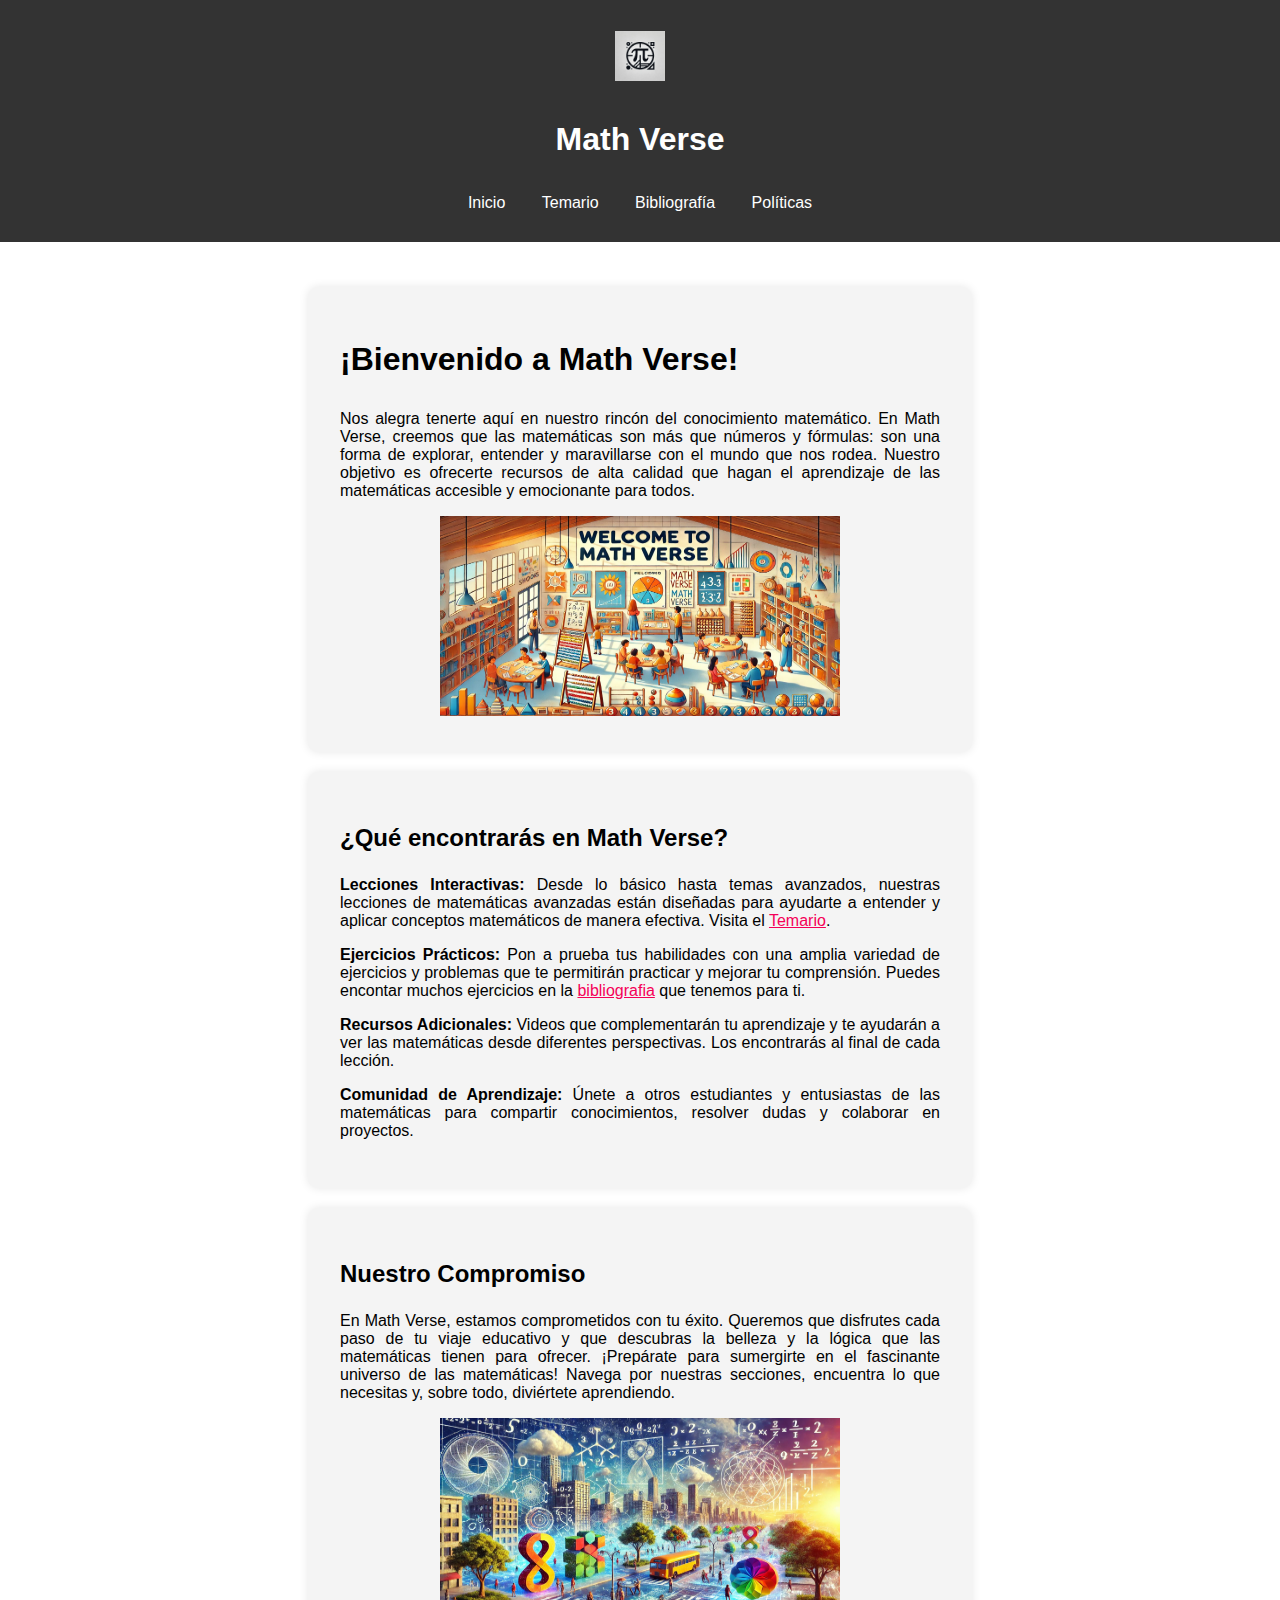
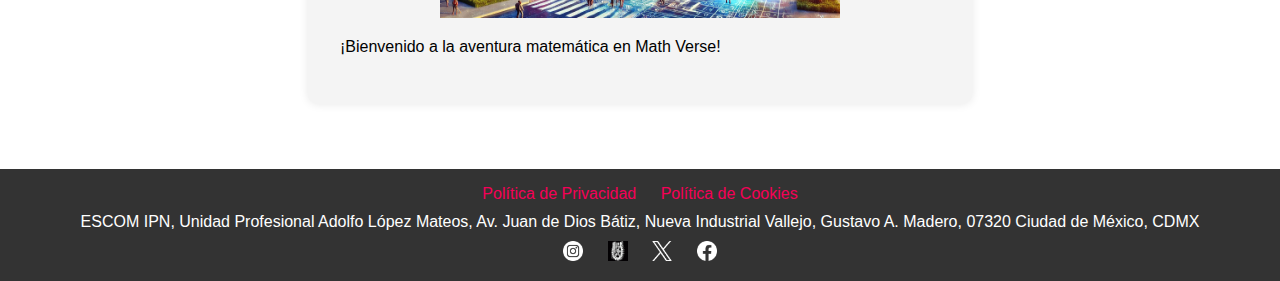
<file: index.html>
<!DOCTYPE html>
<html lang="es">
<head>
    <meta charset="UTF-8">
    <meta name="viewport" content="width=device-width, initial-scale=1.0">
    <title>Mathverse</title>
    <link rel="icon" type="image/x-icon" href="Images/mathverse.ico">
    <link rel="stylesheet" href="Styles/index.css">
</head>
<body>
<header>
    <div class="headersxzr-content">
        <div class="img-align">
            <img src="Images/mathverse.jpeg" alt="Mathverse" width="50">
        </div>
        <div>
            <h1>Math Verse</h1>
        </div>
    </div>
    <nav>
        <ul>
            <li><a href="index.html" class="inicio">Inicio</a></li>
            <li><a href="temario.html" class="temario">Temario</a></li>
            <li><a href="bibliografia.html" class="bibliografia">Bibliografía</a></li>
            <li><a href="politicas.html" class="tickets">Políticas</a></li>
        </ul>
    </nav>

</header>
<main>
    <div class="content-box">
        <h1>
            ¡Bienvenido a Math Verse!
        </h1>
        <p>
            Nos alegra tenerte aquí en nuestro rincón del conocimiento matemático. En Math Verse, creemos que las matemáticas son más que números y fórmulas: son una forma de explorar, entender y maravillarse con el mundo que nos rodea. Nuestro objetivo es ofrecerte recursos de alta calidad que hagan el aprendizaje de las matemáticas accesible y emocionante para todos.
        </p>
        <div class="welcome-image">
            <a><img src="Images/bienvenida.jpeg" alt="Imagen de bienvenida" width="400" height="200"></a>
        </div>
    </div>
    <div class="content-box">
        <h2>¿Qué encontrarás en Math Verse?</h2>
        <p><strong>Lecciones Interactivas:</strong> Desde lo básico hasta temas avanzados, nuestras lecciones de matemáticas avanzadas están diseñadas para ayudarte a entender y aplicar conceptos matemáticos de manera efectiva. Visita el <a href="temario.html"> Temario</a>.</p>
        <p><strong>Ejercicios Prácticos:</strong> Pon a prueba tus habilidades con una amplia variedad de ejercicios y problemas que te permitirán practicar y mejorar tu comprensión. Puedes encontar muchos ejercicios en la <a href="bibliografia.html"> bibliografia</a> que tenemos para ti. </p>
        <p><strong>Recursos Adicionales:</strong> Videos que complementarán tu aprendizaje y te ayudarán a ver las matemáticas desde diferentes perspectivas. Los encontrarás al final de cada lección.</p>
        <p><strong>Comunidad de Aprendizaje:</strong> Únete a otros estudiantes y entusiastas de las matemáticas para compartir conocimientos, resolver dudas y colaborar en proyectos.</p>
    </div>
    <div class="content-box">
        <h2>Nuestro Compromiso</h2>
        <p>
            En Math Verse, estamos comprometidos con tu éxito. Queremos que disfrutes cada paso de tu viaje educativo y que descubras la belleza y la lógica que las matemáticas tienen para ofrecer.

            ¡Prepárate para sumergirte en el fascinante universo de las matemáticas! Navega por nuestras secciones, encuentra lo que necesitas y, sobre todo, diviértete aprendiendo.
        </p>
        <div class="welcome-image">
            <a><img src="Images/MathWorld.jpeg" alt="Matemátocas en el mundo" width="400" height="200"></a>
        </div>

        <p>
            ¡Bienvenido a la aventura matemática en Math Verse!
        </p>
    </div>

</main>
<footer class="footer">
    <!-- Footer links -->
    <div class="footer-links">
        <a href="politicas.html#privacy">Política de Privacidad</a>
        <a href="politicas.html#cookies">Política de Cookies</a>
    </div>
    <!-- Footer company information -->
    <div class="footer-company">
        ESCOM IPN, Unidad Profesional Adolfo López Mateos, Av. Juan de Dios Bátiz, Nueva Industrial Vallejo, Gustavo A. Madero, 07320 Ciudad de México, CDMX
    </div>
    <!-- Footer social media links -->
    <div class="footer-social">
        <a href="https://www.instagram.com/explore/locations/739742848/escom-ipn/"><img src="Images/instagram.png" alt="Instagram" width="20" height="20"></a>
        <a href="https://www.escom.ipn.mx/" class="ipnlogo"><img src="Images/ipn.png" alt="RSS" width="20" height="20" border-adi></a>
        <a href="https://x.com/escomunidad?lang=en"><img src="Images/x.png" alt="X" width="20" height="20"></a>
        <a href="https://www.facebook.com/escomipnmx"><img src="Images/facebook.png" alt="Facebook" width="20" height="20"></a>
    </div>
</footer>
</body>
</html>
</file>
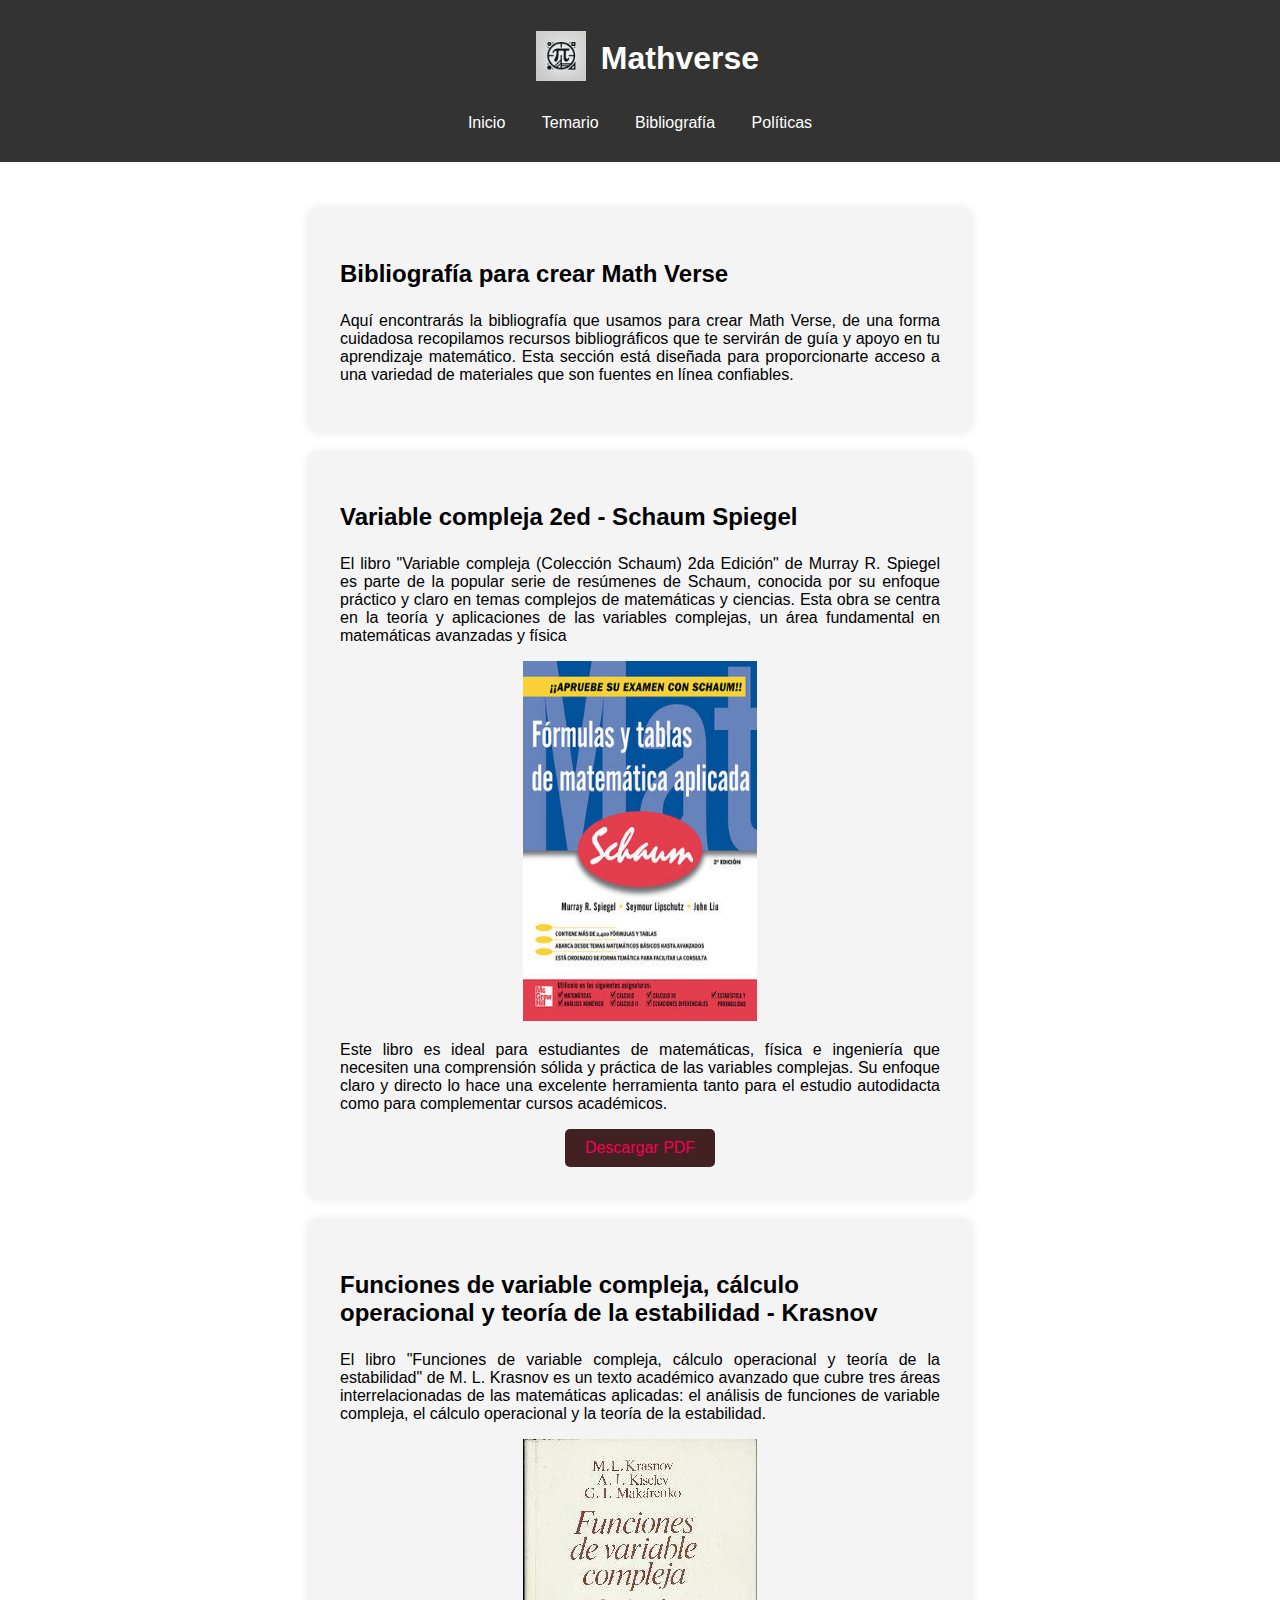
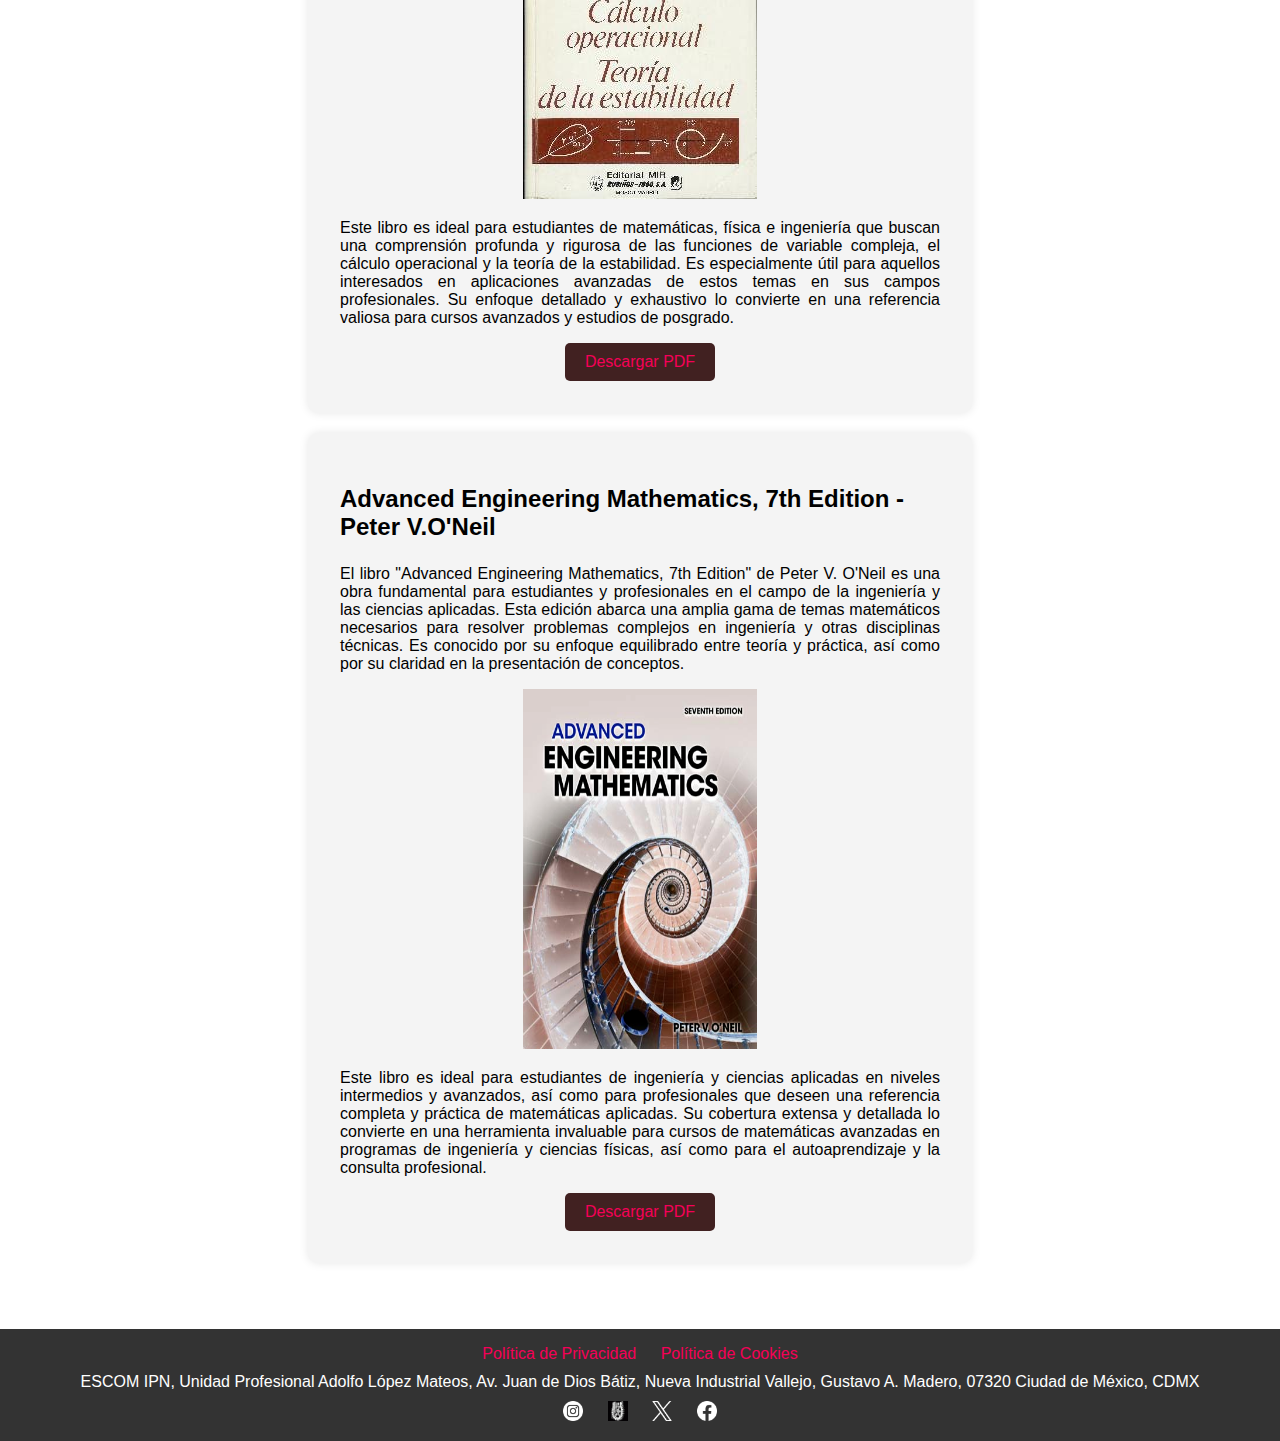
<file: bibliografia.html>
<!DOCTYPE html>
<html lang="es">
<head>
    <meta charset="UTF-8">
    <meta name="viewport" content="width=device-width, initial-scale=1.0">
    <title>Mathverse</title>
    <link rel="icon" type="image/x-icon" href="Images/mathverse.ico">
    <link rel="stylesheet" href="Styles/bibliografia.css">
</head>
<body>
<header>
    <div class="header-content">
        <div class="img-align">
            <img src="Images/mathverse.jpeg" alt="Mathverse" width="50">
        </div>
        <div>
            <h1>Mathverse</h1>
        </div>
    </div>
    <nav>
        <ul>
            <li><a href="index.html" class="inicio">Inicio</a></li>
            <li><a href="temario.html" class="temario">Temario</a></li>
            <li><a href="bibliografia.html" class="bibliografia">Bibliografía</a></li>
            <li><a href="politicas.html" class="tickets">Políticas</a></li>
        </ul>
    </nav>

</header>
<main>
    <div class="content-box">
        <h2>
            Bibliografía para crear Math Verse
        </h2>
        <p>
            Aquí encontrarás la bibliografía que usamos para crear Math Verse, de una forma cuidadosa recopilamos recursos bibliográficos que te servirán de guía y apoyo en tu aprendizaje matemático. Esta sección está diseñada para proporcionarte acceso a una variedad de materiales que son fuentes en línea confiables.
        </p>
    </div>
    <div class="content-box">
        <h2>Variable compleja 2ed - Schaum Spiegel</h2>
        <p>
            El libro "Variable compleja (Colección Schaum) 2da Edición" de Murray R. Spiegel es parte de la popular serie de resúmenes de Schaum, conocida por su enfoque práctico y claro en temas complejos de matemáticas y ciencias. Esta obra se centra en la teoría y aplicaciones de las variables complejas, un área fundamental en matemáticas avanzadas y física
        </p>
        <div class="welcome-image">
            <a><img src="Images/schaum.jpg" alt="Libro Schaum" width="234" height="360"></a>
        </div>
        <p>
            Este libro es ideal para estudiantes de matemáticas, física e ingeniería que necesiten una comprensión sólida y práctica de las variables complejas. Su enfoque claro y directo lo hace una excelente herramienta tanto para el estudio autodidacta como para complementar cursos académicos.
        </p>
        <div class="boton-container">
        <a href="recursos/Variable Compleja 2ed - Schaum Spiegel.pdf" class="boton-descarga" download>Descargar PDF</a>
        </div>
    </div>

    <div class="content-box">
        <h2>Funciones de variable compleja, cálculo operacional y teoría de la estabilidad - Krasnov</h2>
        <p>
            El libro "Funciones de variable compleja, cálculo operacional y teoría de la estabilidad" de M. L. Krasnov es un texto académico avanzado que cubre tres áreas interrelacionadas de las matemáticas aplicadas: el análisis de funciones de variable compleja, el cálculo operacional y la teoría de la estabilidad.
        </p>
        <div class="welcome-image">
            <a><img src="Images/krasnov.jpg" alt="Libro Schaum" width="234" height="360"></a>
        </div>
        <p>
            Este libro es ideal para estudiantes de matemáticas, física e ingeniería que buscan una comprensión profunda y rigurosa de las funciones de variable compleja, el cálculo operacional y la teoría de la estabilidad. Es especialmente útil para aquellos interesados en aplicaciones avanzadas de estos temas en sus campos profesionales. Su enfoque detallado y exhaustivo lo convierte en una referencia valiosa para cursos avanzados y estudios de posgrado.
        </p>
        <div class="boton-container">
        <a href="recursos/Funciones%20de%20variable%20compleja,%20cálculo%20operacional%20y%20teoría%20de%20la%20estabilidad%20-%20Krasnov.pdf" class="boton-descarga" download>Descargar PDF</a>
        </div>
    </div>

    <div class="content-box">
        <h2>Advanced Engineering Mathematics, 7th Edition - Peter V.O'Neil</h2>
        <p>
            El libro "Advanced Engineering Mathematics, 7th Edition" de Peter V. O'Neil es una obra fundamental para estudiantes y profesionales en el campo de la ingeniería y las ciencias aplicadas. Esta edición abarca una amplia gama de temas matemáticos necesarios para resolver problemas complejos en ingeniería y otras disciplinas técnicas. Es conocido por su enfoque equilibrado entre teoría y práctica, así como por su claridad en la presentación de conceptos.
        </p>
        <div class="welcome-image">
            <a><img src="Images/oneil.png" alt="Libro Schaum" width="234" height="360"></a>
        </div>
        <p>
            Este libro es ideal para estudiantes de ingeniería y ciencias aplicadas en niveles intermedios y avanzados, así como para profesionales que deseen una referencia completa y práctica de matemáticas aplicadas. Su cobertura extensa y detallada lo convierte en una herramienta invaluable para cursos de matemáticas avanzadas en programas de ingeniería y ciencias físicas, así como para el autoaprendizaje y la consulta profesional.
        </p>
        <div class="boton-container">
        <a href="recursos/Advanced Engineering Mathematics, 7th Edition.pdf" class="boton-descarga" download>Descargar PDF</a>
        </div>
    </div>

</main>
<footer class="footer">
    <!-- Footer links -->
    <div class="footer-links">
        <a href="politicas.html#privacy">Política de Privacidad</a>
        <a href="politicas.html#cookies">Política de Cookies</a>
    </div>
    <!-- Footer company information -->
    <div class="footer-company">
        ESCOM IPN, Unidad Profesional Adolfo López Mateos, Av. Juan de Dios Bátiz, Nueva Industrial Vallejo, Gustavo A. Madero, 07320 Ciudad de México, CDMX
    </div>
    <!-- Footer social media links -->
    <div class="footer-social">
        <a href="https://www.instagram.com/explore/locations/739742848/escom-ipn/"><img src="Images/instagram.png" alt="Instagram" width="20" height="20"></a>
        <a href="https://www.escom.ipn.mx/" class="ipnlogo"><img src="Images/ipn.png" alt="RSS" width="20" height="20" border-adi></a>
        <a href="https://x.com/escomunidad?lang=en"><img src="Images/x.png" alt="X" width="20" height="20"></a>
        <a href="https://www.facebook.com/escomipnmx"><img src="Images/facebook.png" alt="Facebook" width="20" height="20"></a>
    </div>
</footer>
</body>
</html>
</file>
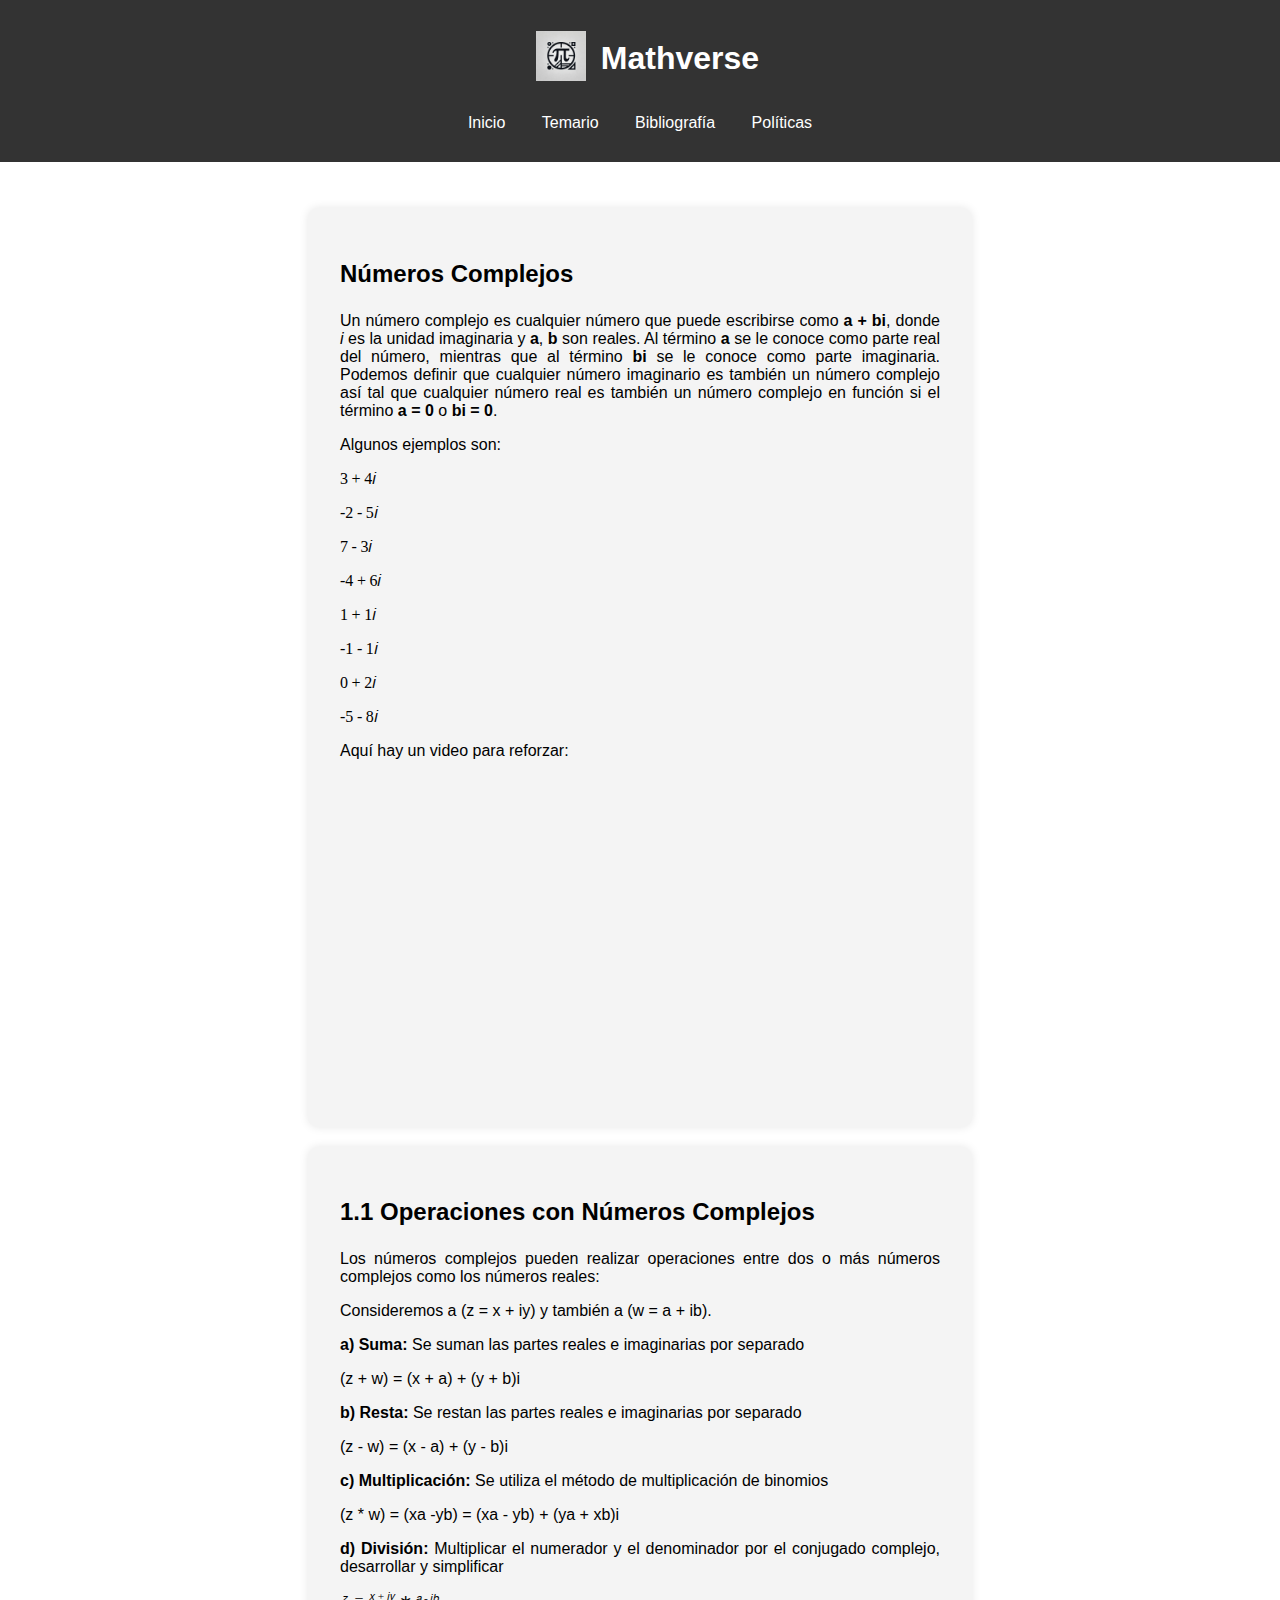
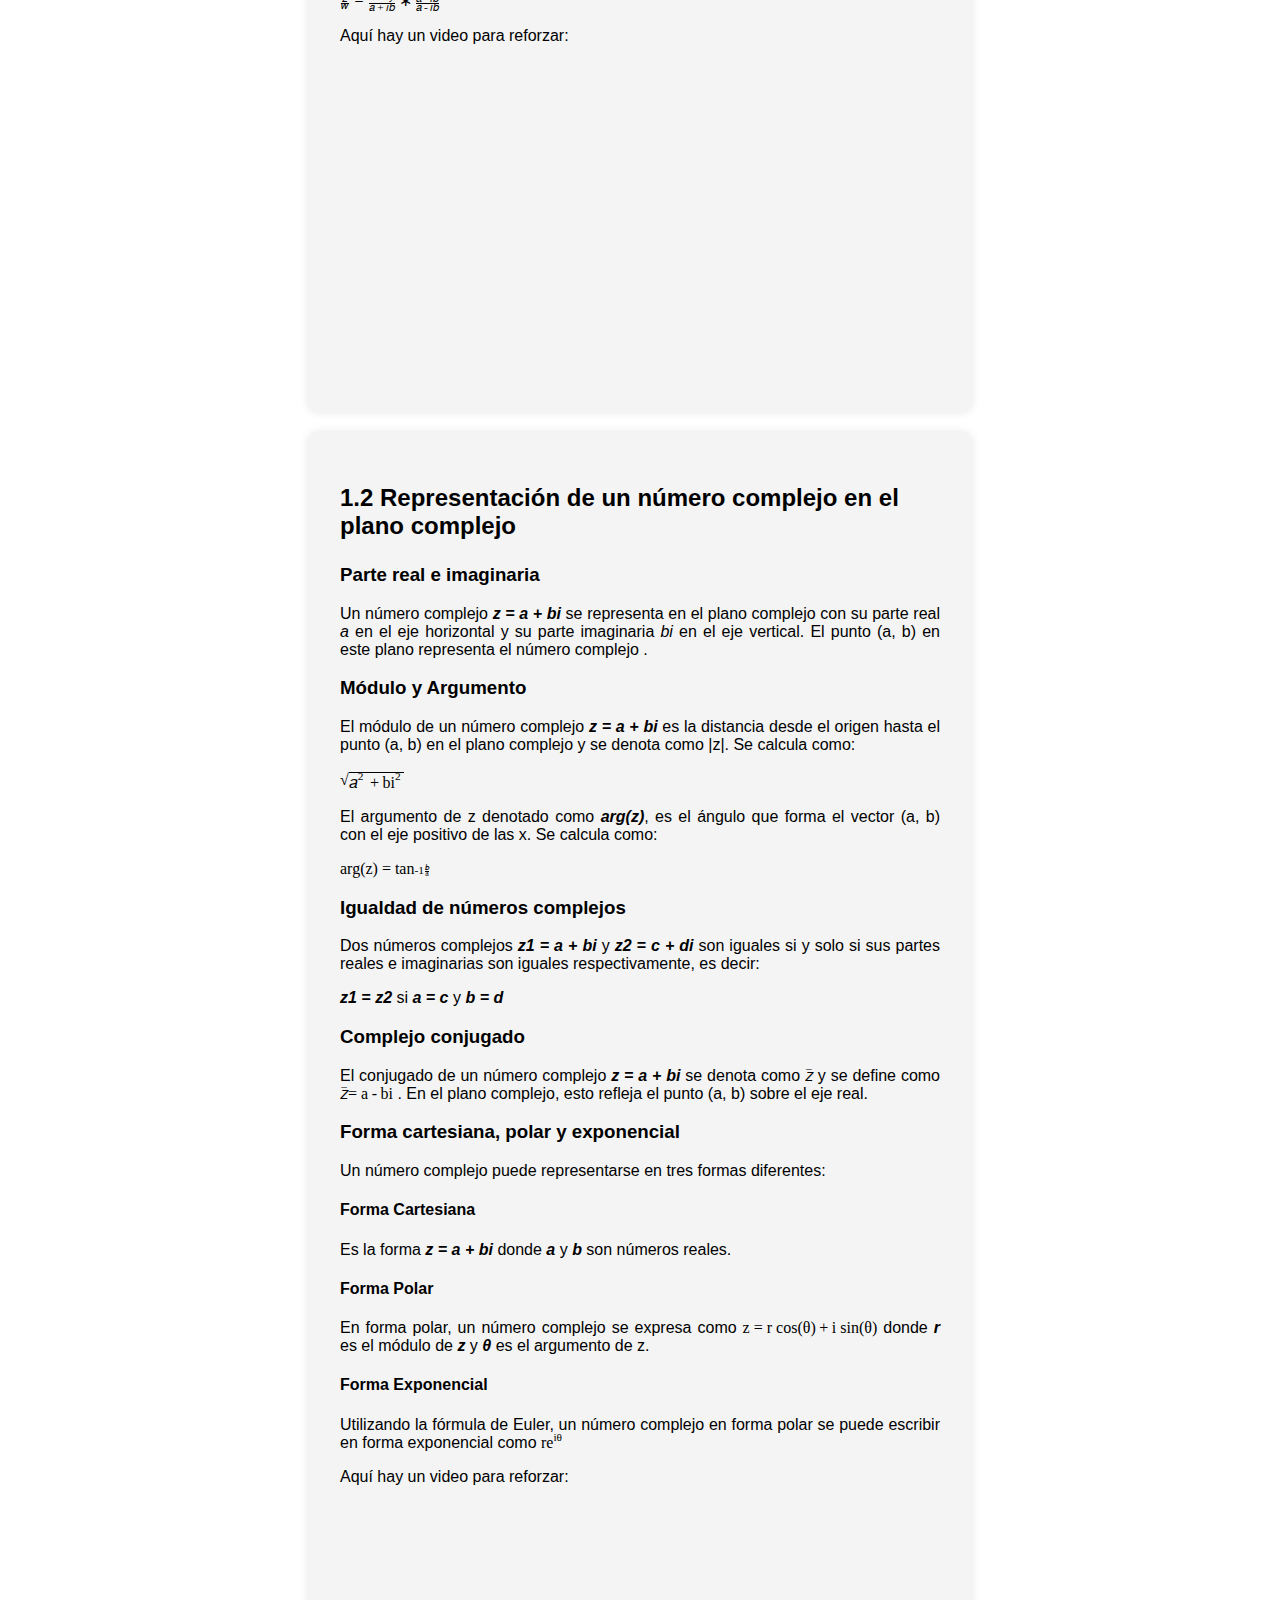
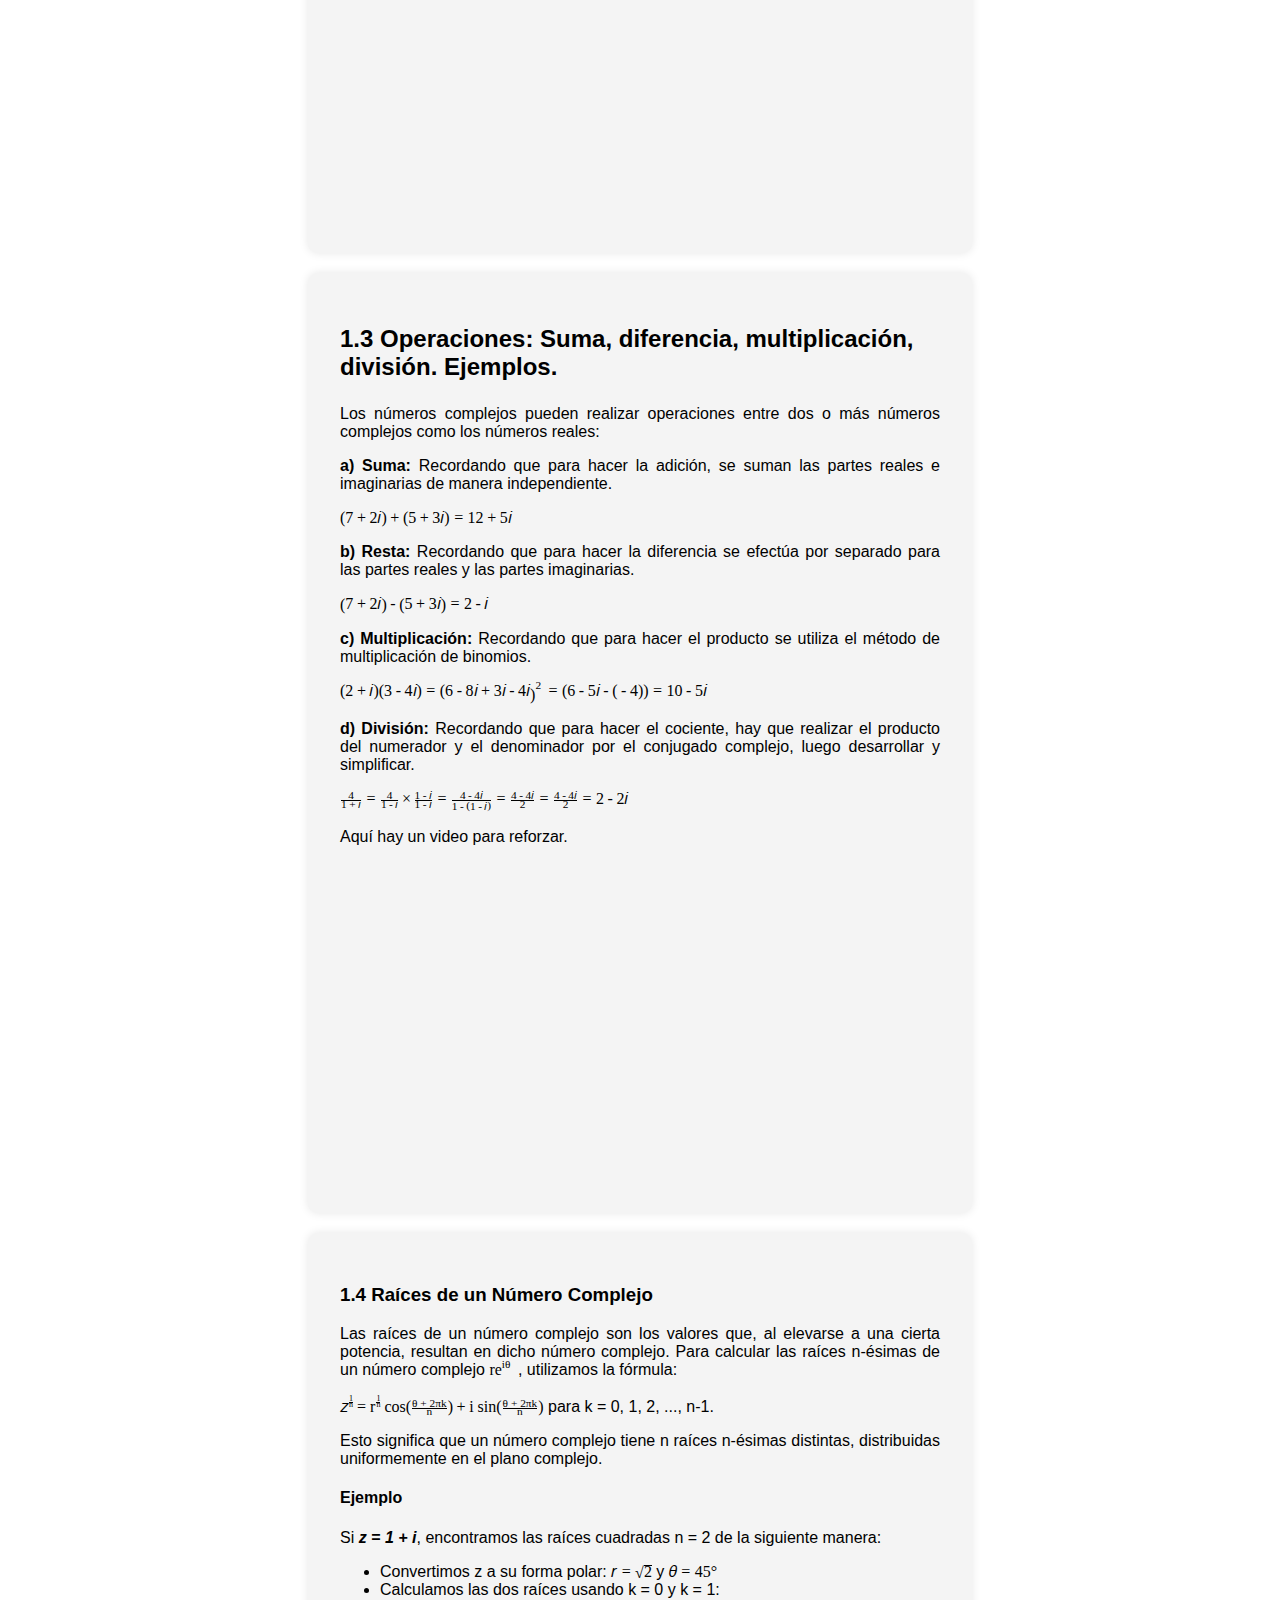
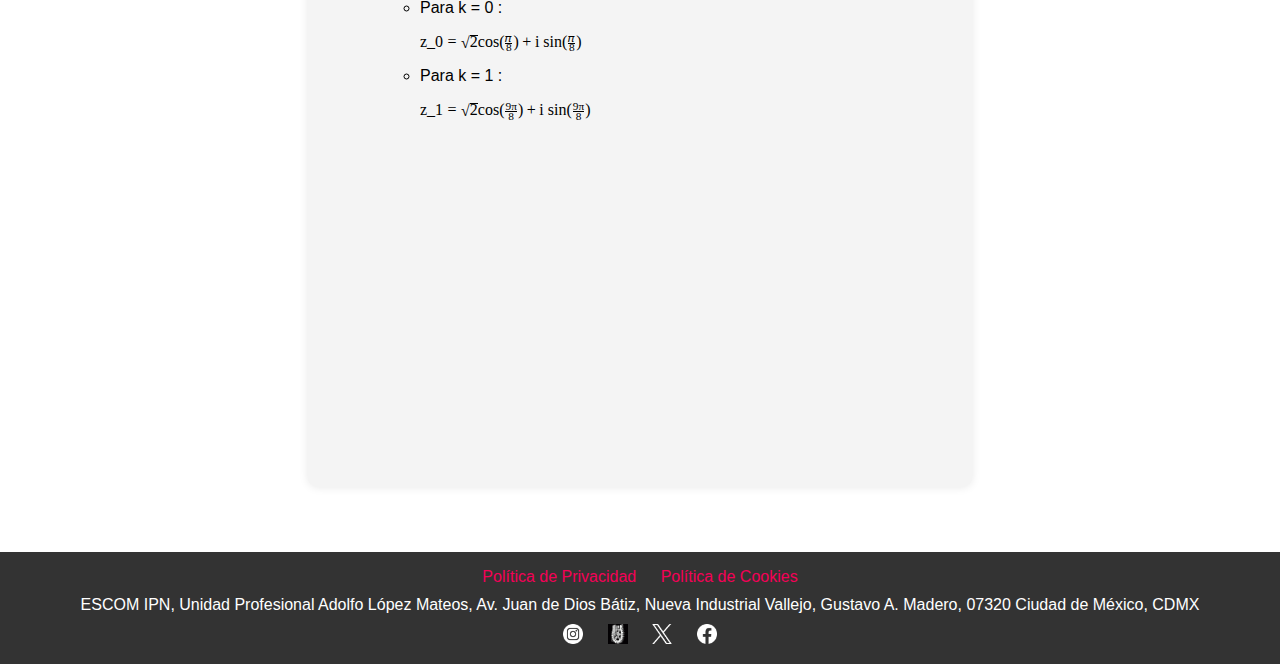
<file: Complejos.html>
<!DOCTYPE html>
<html lang="es">
<head>
    <meta charset="UTF-8">
    <meta name="viewport" content="width=device-width, initial-scale=1.0">
    <title>Mathverse</title>
    <link rel="icon" type="image/x-icon" href="Images/mathverse.ico">
    <link rel="stylesheet" href="Styles/index.css">
</head>
<body>
<header>
    <div class="header-content">
        <div class="img-align">
            <img src="Images/mathverse.jpeg" alt="Mathverse" width="50">
        </div>
        <div>
            <h1>Mathverse</h1>
        </div>
    </div>
    <nav>
        <ul>
            <li><a href="index.html" class="inicio">Inicio</a></li>
            <li><a href="temario.html" class="temario">Temario</a></li>
            <li><a href="bibliografia.html" class="bibliografia">Bibliografía</a></li>
            <li><a href="politicas.html" class="tickets">Políticas</a></li>
        </ul>
    </nav>
</header>
<main>

    <div class="content-box" id="Numeros">
        <h2>Números Complejos</h2>
        <p>Un número complejo es cualquier número que puede escribirse como 
        <strong>a + bi</strong>, donde <i>i</i> es la unidad imaginaria y <strong>a</strong>, <strong>b</strong>
        son reales. Al término <strong>a</strong> se le conoce como parte real del número, mientras que al término 
        <strong>bi</strong> se le conoce como parte imaginaria. 
        Podemos definir que cualquier número imaginario es también un número complejo así tal que cualquier número real es también un número complejo en función si el término <strong>a = 0</strong> o <strong>bi = 0</strong>.</p>
        <p>Algunos ejemplos son:</p>
        <math xmlns="http://www.w3.org/1998/Math/MathML">
            <mn>3</mn>
            <mo>+</mo>
            <mn>4</mn>
            <mi>i</mi>
        </math>
        <p></p>
        <math xmlns="http://www.w3.org/1998/Math/MathML">
            <mo>-</mo>
            <mn>2</mn>
            <mo>-</mo>
            <mn>5</mn>
            <mi>i</mi>
        </math>
        <p></p>

        <math xmlns="http://www.w3.org/1998/Math/MathML">
            <mn>7</mn>
            <mo>-</mo>
            <mn>3</mn>
            <mi>i</mi>
        </math>
        <p></p>

        <math xmlns="http://www.w3.org/1998/Math/MathML">
            <mo>-</mo>
            <mn>4</mn>
            <mo>+</mo>
            <mn>6</mn>
            <mi>i</mi>
        </math>
        <p></p>

        <math xmlns="http://www.w3.org/1998/Math/MathML">
            <mn>1</mn>
            <mo>+</mo>
            <mn>1</mn>
            <mi>i</mi>
        </math>
        <p></p>

        <math xmlns="http://www.w3.org/1998/Math/MathML">
            <mo>-</mo>
            <mn>1</mn>
            <mo>-</mo>
            <mn>1</mn>
            <mi>i</mi>
        </math>
        <p></p>

        <math xmlns="http://www.w3.org/1998/Math/MathML">
            <mn>0</mn>
            <mo>+</mo>
            <mn>2</mn>
            <mi>i</mi>
        </math>
        <p></p>

        <math xmlns="http://www.w3.org/1998/Math/MathML">
            <mo>-</mo>
            <mn>5</mn>
            <mo>-</mo>
            <mn>8</mn>
            <mi>i</mi>
        </math>
        <p>Aquí hay un video para reforzar:</p>
        <iframe width="560" height="315" src="https://www.youtube.com/embed/vBEw1btD_Ro?si=b3fqnFQ_zLM0lI9C" title="YouTube video player" frameborder="0" allow="accelerometer; autoplay; clipboard-write; encrypted-media; gyroscope; picture-in-picture; web-share" referrerpolicy="strict-origin-when-cross-origin" allowfullscreen></iframe>
    </div>

    <div class="content-box" id="Operaciones">
        <h2>1.1 Operaciones con Números Complejos</h2>
        <p>Los números complejos pueden realizar operaciones entre dos o más números complejos como los números reales:</p>
        <p>Consideremos a (z = x + iy) y también a (w = a + ib).</p>
        <p><strong>a) Suma:</strong> Se suman las partes reales e imaginarias por separado</p>
        <p>(z + w) = (x + a) + (y + b)i </p>
        <p><strong>b) Resta:</strong> Se restan las partes reales e imaginarias por separado</p>
        <p>(z - w) = (x - a) + (y - b)i </p>
        <p><strong>c) Multiplicación:</strong> Se utiliza el método de multiplicación de binomios</p>
        <p>(z * w) = (xa -yb) = (xa - yb) + (ya + xb)i</p>
        <p><strong>d) División:</strong> Multiplicar el numerador y el denominador por el conjugado complejo, desarrollar y simplificar</p>

        <math xmlns="http://www.w3.org/1998/Math/MathML">
            <mfrac>
                <mrow>
                    <mi>z</mi>
                </mrow>
                <mrow>
                    <mi>w</mi>
                </mrow>
            </mfrac>
            <mo>=</mo>
            <mfrac>
                <mrow>
                    <mi>x</mi>
                    <mo>+</mo>
                    <mi>i</mi>
                    <mi>y</mi>
                </mrow>
                <mrow>
                    <mi>a</mi>
                    <mo>+</mo>
                    <mi>i</mi>
                    <mi>b</mi>
                </mrow>
            </mfrac>
            <mo>&#x2217;</mo>
            <mfrac>
                <mrow>
                    <mi>a</mi>
                    <mo>-</mo>
                    <mi>i</mi>
                    <mi>b</mi>
                </mrow>
                <mrow>
                    <mi>a</mi>
                    <mo>-</mo>
                    <mi>i</mi>
                    <mi>b</mi>
                </mrow>
            </mfrac>
        </math>
        <p>Aquí hay un video para reforzar:</p>
        <iframe width="560" height="315" src="https://www.youtube.com/embed/0vUKNgdzNcA?si=9qGNwRB5J5HMcUjz" title="YouTube video player" frameborder="0" allow="accelerometer; autoplay; clipboard-write; encrypted-media; gyroscope; picture-in-picture; web-share" referrerpolicy="strict-origin-when-cross-origin" allowfullscreen></iframe>
    </div>

    <div class="content-box" id="Representacion">
        <h2>1.2 Representación de un número complejo en el plano complejo</h2>
        
        <h3>Parte real e imaginaria</h3>
        <p>Un número complejo <strong><i> z = a + bi</i></strong> se representa en el plano complejo con su parte real <i>a</i> en el eje horizontal y su parte imaginaria <i>bi</i> en el eje vertical. El punto (a, b) en este plano representa el número complejo .</p>
        
        <h3>Módulo y Argumento</h3>
        <p>El módulo de un número complejo <strong><i> z = a + bi</i></strong> es la distancia desde el origen hasta el punto (a, b) en el plano complejo y se denota como |z|. Se calcula como:</p>
        <math xmlns="http://www.w3.org/1998/Math/MathML">
            <msqrt>
                <msup>
                    <mi>a</mi>
                    <mrow>
                        <mn>2</mn>
                    </mrow>
                </msup>
                <mo>+</mo>
                <msup>
                    <mi>bi</mi>
                    <mrow>
                        <mn>2</mn>
                    </mrow>
                </msup>
            </msqrt>
        </math>
        <p>El argumento de z denotado como <strong><i>arg(z)</i></strong>, es el ángulo que forma el vector (a, b) con el eje positivo de las x. Se calcula como:</p>
        <math xmlns="http://www.w3.org/1998/Math/MathML">
                <msup>
                    <mi>arg(z) = tan</mi>
                    <mrow>
                        <mn>-1</mn>
                    </mrow>
                    <mfrac>
                        <mrow> <mi>b</mi></mrow>
                        <mn>a</mn>
                    </mfrac>
                </msup>
        </math>
        
        <h3>Igualdad de números complejos</h3>
        <p>Dos números complejos <strong><i> z1 = a + bi </i></strong> y <strong><i> z2 = c + di </i></strong> son iguales si y solo si sus partes reales e imaginarias son iguales respectivamente, es decir:</p>
        <p><strong><i> z1 = z2 </i></strong> si <strong><i> a = c</i></strong> y <strong><i> b = d</i></strong></p>
        
        <h3>Complejo conjugado</h3>
        <p>El conjugado de un número complejo <strong><i> z = a + bi </i></strong> se denota como 
        <math xmlns="http://www.w3.org/1998/Math/MathML">   
            <munderover>
                <mi>z</mi>
                <mrow>
                    <mi></mi>
                </mrow>
                <mi>_</mi>
            </munderover>
        </math>
        y se define como        
         <math xmlns="http://www.w3.org/1998/Math/MathML">   
            <munderover>
                <mi>z</mi>
                <mrow>
                    <mi></mi>
                </mrow>
                <mi>_</mi>
            </munderover>
            <mrow>
                <mn> = a</mn>
                <mo>-</mo>
                <mn>bi</mn>
            </mrow>
        </math>
        . En el plano complejo, esto refleja el punto (a, b) sobre el eje real.</p>
        
        <h3>Forma cartesiana, polar y exponencial</h3>
        <p>Un número complejo puede representarse en tres formas diferentes:</p>
        
        <h4>Forma Cartesiana</h4>
        <p>Es la forma <strong><i> z = a + bi </i></strong> donde <strong><i>a</i></strong> y <strong><i>b</i></strong> son números reales.</p>
        
        <h4>Forma Polar</h4>
        <p>En forma polar, un número complejo se expresa como 
        <math xmlns="http://www.w3.org/1998/Math/MathML">      
            <mrow>
                <mi>z = r cos(θ)</mi>
                <mo>+</mo>
                <mn>i sin(θ)</mn>
            </mrow>
        </math>
        donde <strong><i>r</i></strong> es el módulo de <strong><i>z</i></strong> y <strong><i>θ</i></strong> es el argumento de z.</p>
        
        <h4>Forma Exponencial</h4>
        <p>Utilizando la fórmula de Euler, un número complejo en forma polar se puede escribir en forma exponencial como 
            <math xmlns="http://www.w3.org/1998/Math/MathML">      
                <msup>
                    <mi>re</mi>
                    <mrow>
                        <mi>iθ</mi>
                    </mrow>
                </msup>
            </math>
        </p>
        <p>Aquí hay un video para reforzar:</p>
        <iframe width="560" height="315" src="https://www.youtube.com/embed/4vYH4V43nfA?si=LSwkaHpoOPnUrA8y" title="YouTube video player" frameborder="0" allow="accelerometer; autoplay; clipboard-write; encrypted-media; gyroscope; picture-in-picture; web-share" referrerpolicy="strict-origin-when-cross-origin" allowfullscreen></iframe>
    </div>

    <div class="content-box" id="Operaciones2">
        <h2>1.3 Operaciones: Suma, diferencia, multiplicación, división. Ejemplos.</h2>
        <p>Los números complejos pueden realizar operaciones entre dos o más números complejos como los números reales:</p>
        <p><strong>a) Suma:</strong> Recordando que para hacer la adición, se suman las partes reales e imaginarias de manera independiente.</p>
        <math xmlns="http://www.w3.org/1998/Math/MathML">
            <mrow>
                <mo>(</mo>
                <mn>7</mn>
                <mo>+</mo>
                <mn>2</mn>
                <mi>i</mi>
                <mo>)</mo>
                <mo>+</mo>
                <mo>(</mo>
                <mn>5</mn>
                <mo>+</mo>
                <mn>3</mn>
                <mi>i</mi>
                <mo>)</mo>
                <mo>=</mo>
                <mn>12</mn>
                <mo>+</mo>
                <mn>5</mn>
                <mi>i</mi>
            </mrow>
        </math>
        <p><strong>b) Resta:</strong> Recordando que para hacer la diferencia se efectúa por separado para las partes reales y las partes imaginarias.</p>
        <math xmlns="http://www.w3.org/1998/Math/MathML">
            <mrow>
                <mo>(</mo>
                <mn>7</mn>
                <mo>+</mo>
                <mn>2</mn>
                <mi>i</mi>
                <mo>)</mo>
                <mo>-</mo>
                <mo>(</mo>
                <mn>5</mn>
                <mo>+</mo>
                <mn>3</mn>
                <mi>i</mi>
                <mo>)</mo>
                <mo>=</mo>
                <mn>2</mn>
                <mo>-</mo>
                <mi>i</mi>
            </mrow>
        </math>
        <p><strong>c) Multiplicación:</strong> Recordando que para hacer el producto se utiliza el método de multiplicación de binomios. </p>
        <math xmlns="http://www.w3.org/1998/Math/MathML">
            <mrow>
                <mo>(</mo>
                <mn>2</mn>
                <mo>+</mo>
                <mi>i</mi>
                <mo>)</mo>
                <mo>(</mo>
                <mn>3</mn>
                <mo>-</mo>
                <mn>4</mn>
                <mi>i</mi>
                <mo>)</mo>
                <mo>=</mo>
                <mo>(</mo>
                <mn>6</mn>
                <mo>-</mo>
                <mn>8</mn>
                <mi>i</mi>
                <mo>+</mo>
                <mn>3</mn>
                <mi>i</mi>
                <mo>-</mo>
                <mn>4</mn>
                <mi>i</mi>
                <msup>
                    <mo>)</mo>
                    <mn>2</mn>
                </msup>
                <mo>=</mo>
                <mo>(</mo>
                <mn>6</mn>
                <mo>-</mo>
                <mn>5</mn>
                <mi>i</mi>
                <mo>-</mo>
                <mo>(</mo>
                <mo>-</mo>
                <mn>4</mn>
                <mo>)</mo>
                <mo>)</mo>
                <mo>=</mo>
                <mn>10</mn>
                <mo>-</mo>
                <mn>5</mn>
                <mi>i</mi>
            </mrow>
        </math>

        <p><strong>d) División:</strong> Recordando que para hacer el cociente, hay que realizar el producto del numerador y el denominador por el conjugado complejo, luego desarrollar y simplificar.</p>
        <math xmlns="http://www.w3.org/1998/Math/MathML">
            <mrow>
                <mfrac>
                    <mrow>
                        <mn>4</mn>
                    </mrow>
                    <mrow>
                        <mn>1</mn>
                        <mo>+</mo>
                        <mi>i</mi>
                    </mrow>
                </mfrac>
                <mo>=</mo>
                <mfrac>
                    <mrow>
                        <mn>4</mn>
                    </mrow>
                    <mrow>
                        <mn>1</mn>
                        <mo>-</mo>
                        <mi>i</mi>
                    </mrow>
                </mfrac>
                <mo>&times;</mo>
                <mfrac>
                    <mrow>
                        <mn>1</mn>
                        <mo>-</mo>
                        <mi>i</mi>
                    </mrow>
                    <mrow>
                        <mn>1</mn>
                        <mo>-</mo>
                        <mi>i</mi>
                    </mrow>
                </mfrac>
                <mo>=</mo>
                <mfrac>
                    <mrow>
                        <mn>4</mn>
                        <mo>-</mo>
                        <mn>4</mn>
                        <mi>i</mi>
                    </mrow>
                    <mrow>
                        <mn>1</mn>
                        <mo>-</mo>
                        <mo>(</mo>
                        <mn>1</mn>
                        <mo>-</mo>
                        <mi>i</mi>
                        <mo>)</mo>
                    </mrow>
                </mfrac>
                <mo>=</mo>
                <mfrac>
                    <mrow>
                        <mn>4</mn>
                        <mo>-</mo>
                        <mn>4</mn>
                        <mi>i</mi>
                    </mrow>
                    <mrow>
                        <mn>2</mn>
                    </mrow>
                </mfrac>
                <mo>=</mo>
                <mfrac>
                    <mrow>
                        <mn>4</mn>
                        <mo>-</mo>
                        <mn>4</mn>
                        <mi>i</mi>
                    </mrow>
                    <mrow>
                        <mn>2</mn>
                    </mrow>
                </mfrac>
                <mo>=</mo>
                <mn>2</mn>
                <mo>-</mo>
                <mn>2</mn>
                <mi>i</mi>
            </mrow>
        </math>
        <p>Aquí hay un video para reforzar.</p>
        <iframe width="560" height="315" src="https://www.youtube.com/embed/6VYfqkZSpMk?si=Z5B9OpvwP7aoRCYe" title="YouTube video player" frameborder="0" allow="accelerometer; autoplay; clipboard-write; encrypted-media; gyroscope; picture-in-picture; web-share" referrerpolicy="strict-origin-when-cross-origin" allowfullscreen></iframe>
    </div>

    <div class="content-box" id="Raices">
        <h3>1.4 Raíces de un Número Complejo</h3>
        <p>Las raíces de un número complejo son los valores que, al elevarse a una cierta potencia, resultan en dicho número complejo. Para calcular las raíces n-ésimas de un número complejo 
            <math xmlns="http://www.w3.org/1998/Math/MathML">      
                <msup>
                    <mi>re</mi>
                    <mrow>
                        <mi>iθ</mi>
                    </mrow>
                </msup>
            </math>
            , utilizamos la fórmula:</p>
        <p><math xmlns="http://www.w3.org/1998/Math/MathML">      
                <msup>
                    <mi>z</mi>
                    <mrow>
                        <mfrac>
                        <mrow> <mi>1</mi></mrow>
                        <mn>n</mn>
                        </mfrac>
                    </mrow>
                </msup>
                <msup>
                    <mi>= r</mi>
                    <mrow>
                        <mfrac>
                        <mrow> <mi>1</mi></mrow>
                        <mn>n</mn>
                        </mfrac>
                    </mrow>
                </msup>
                <mrow>
                    <mi>cos(</mi>
                        <mfrac>
                            <mrow> <mi>θ + 2πk</mi></mrow>
                            <mn>n</mn>
                        </mfrac>
                    <mn>)</mn>
                    <mo>+</mo>
                    <mn>i sin(</mn>
                        <mfrac>
                            <mrow> <mi>θ + 2πk</mi></mrow>
                            <mn>n</mn>
                        </mfrac>
                        <mn>)</mn>
                </mrow>
            </math>
        para k = 0, 1, 2, ..., n-1.</p>
        <p>Esto significa que un número complejo tiene n raíces n-ésimas distintas, distribuidas uniformemente en el plano complejo.</p>
        
        <h4>Ejemplo</h4>
        <p>Si <strong><i>z = 1 + i</i></strong>, encontramos las raíces cuadradas n = 2 de la siguiente manera:</p>
        <ul>
            <li>Convertimos z a su forma polar:
            <math xmlns="http://www.w3.org/1998/Math/MathML">    
                <mrow>
                    <mi>r</mi>
                    <mo>=</mo>
                    <msqrt>
                        <mi>2</mi>
                    </msqrt>
                </mrow>
            </math>
                y
            <math xmlns="http://www.w3.org/1998/Math/MathML">    
                <mrow>
                    <mi>θ</mi>
                    <mo>=</mo>
                    <mn>45°</mn>
                </mrow>
            </math> </li>
            <li>Calculamos las dos raíces usando k = 0  y k = 1:</li>
            <ul>
                <li>Para k = 0 : 
                    <p><math xmlns="http://www.w3.org/1998/Math/MathML"> 
                        <mrow>
                            <mi>z_0</mi>
                            <mo>=</mo>
                            <msqrt>
                                <mi>2</mi>
                            </msqrt>
                        </mrow>     
                        <mrow>
                            <mi>cos(</mi>
                                <mfrac>
                                    <mrow> <mi>π</mi></mrow>
                                    <mn>8</mn>
                                </mfrac>
                            <mn>)</mn>
                            <mo>+</mo>
                            <mn>i sin(</mn>
                                <mfrac>
                                    <mrow> <mi>π</mi></mrow>
                                    <mn>8</mn>
                                </mfrac>
                                <mn>)</mn>
                        </mrow>
                    </math></li>
                <li>Para k = 1 : 
                    <p><math xmlns="http://www.w3.org/1998/Math/MathML"> 
                        <mrow>
                            <mi>z_1</mi>
                            <mo>=</mo>
                            <msqrt>
                                <mi>2</mi>
                            </msqrt>
                        </mrow>     
                        <mrow>
                            <mi>cos(</mi>
                                <mfrac>
                                    <mrow> <mi>9π</mi></mrow>
                                    <mn>8</mn>
                                </mfrac>
                            <mn>)</mn>
                            <mo>+</mo>
                            <mn>i sin(</mn>
                                <mfrac>
                                    <mrow> <mi>9π</mi></mrow>
                                    <mn>8</mn>
                                </mfrac>
                                <mn>)</mn>
                        </mrow>
                    </math></li>
            </ul>
        </ul>
        <iframe width="560" height="315" src="https://www.youtube.com/embed/9dAalvEC_AA?si=pzm10P5rj8-oOgSd" title="YouTube video player" frameborder="0" allow="accelerometer; autoplay; clipboard-write; encrypted-media; gyroscope; picture-in-picture; web-share" referrerpolicy="strict-origin-when-cross-origin" allowfullscreen></iframe>
    </div>
</div>

</main>
<footer class="footer">
  
    <div class="footer-links">
        <a href="#">Política de Privacidad</a>
        <a href="#">Política de Cookies</a>
    </div>

    <div class="footer-company">
        ESCOM IPN, Unidad Profesional Adolfo López Mateos, Av. Juan de Dios Bátiz, Nueva Industrial Vallejo, Gustavo A. Madero, 07320 Ciudad de México, CDMX
    </div>

    <div class="footer-social">
        <a href="https://www.instagram.com/explore/locations/739742848/escom-ipn/"><img src="Images/instagram.png" alt="Instagram" width="20" height="20"></a>
        <a href="https://www.escom.ipn.mx/" class="ipnlogo"><img src="Images/ipn.png" alt="RSS" width="20" height="20" border-adi></a>
        <a href="https://x.com/escomunidad?lang=en"><img src="Images/x.png" alt="X" width="20" height="20"></a>
        <a href="https://www.facebook.com/escomipnmx"><img src="Images/facebook.png" alt="Facebook" width="20" height="20"></a>
    </div>
</footer>
</body>
</html>
</file>
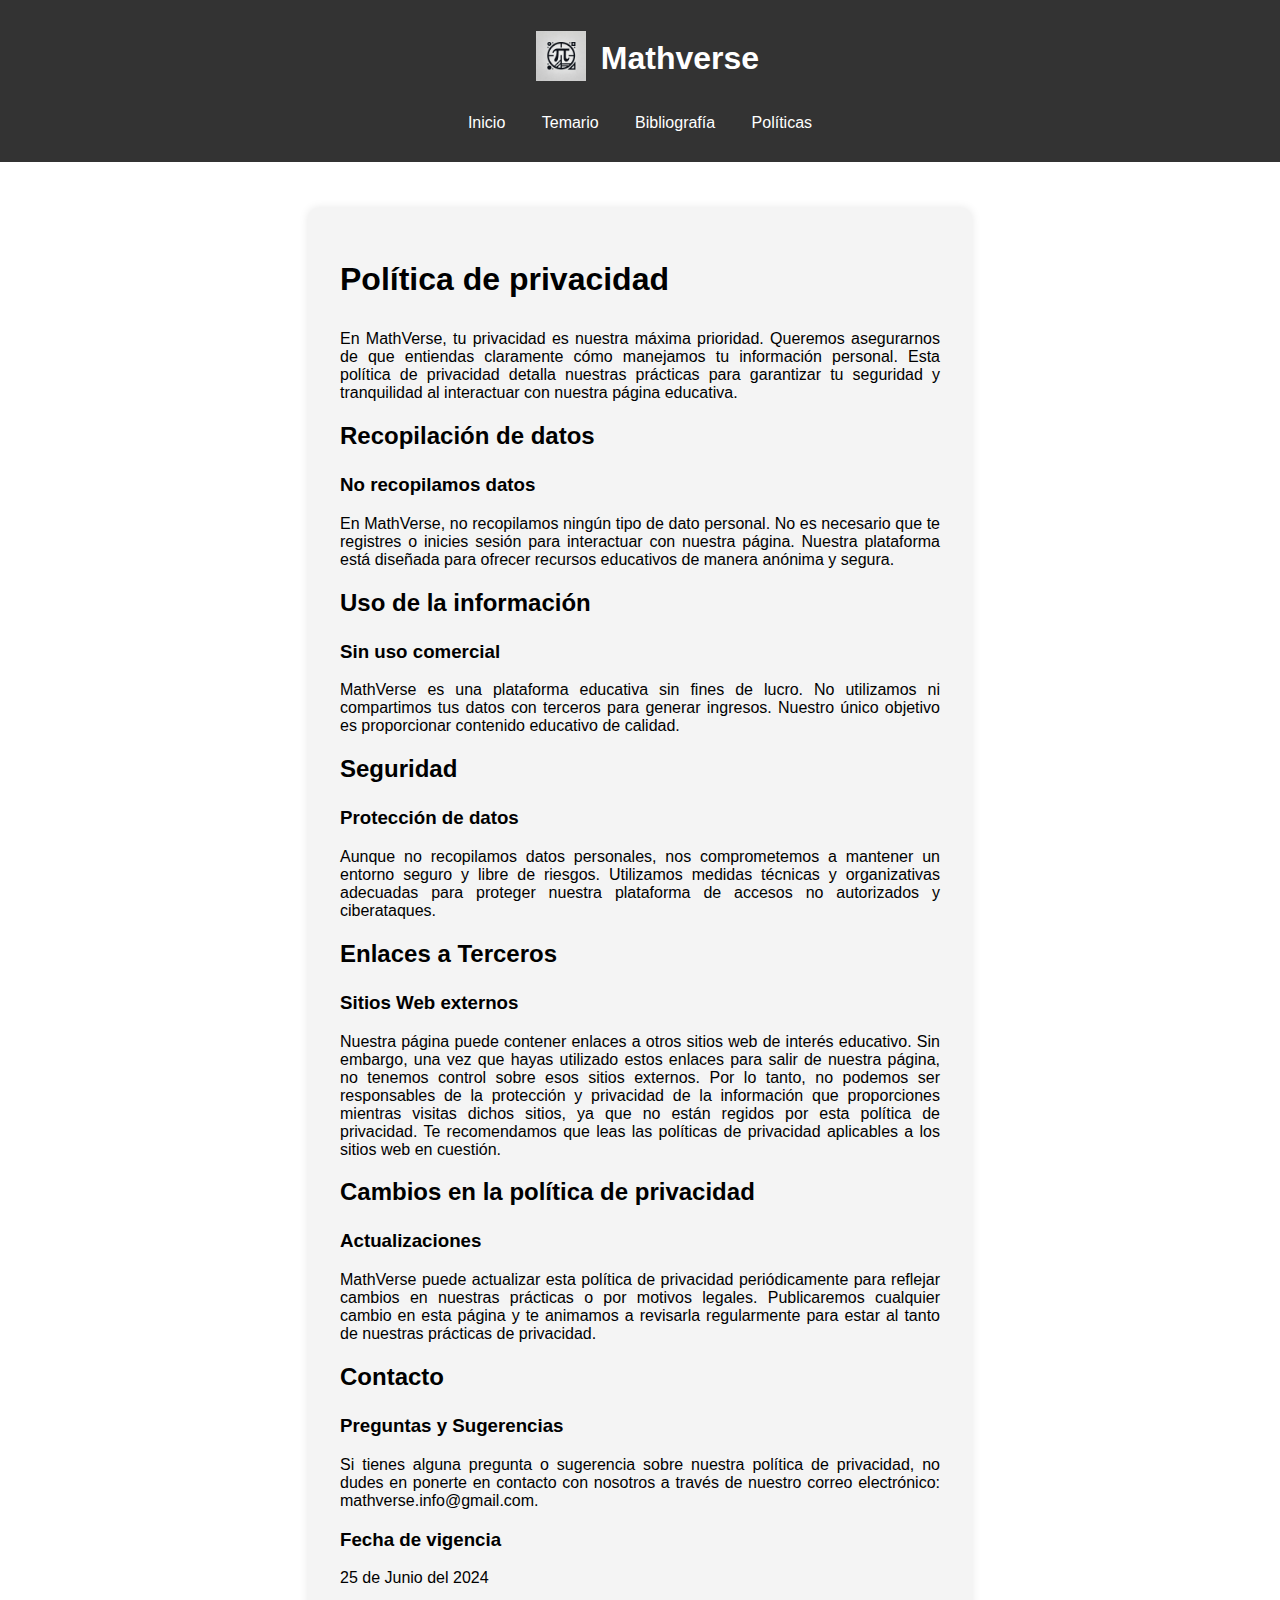
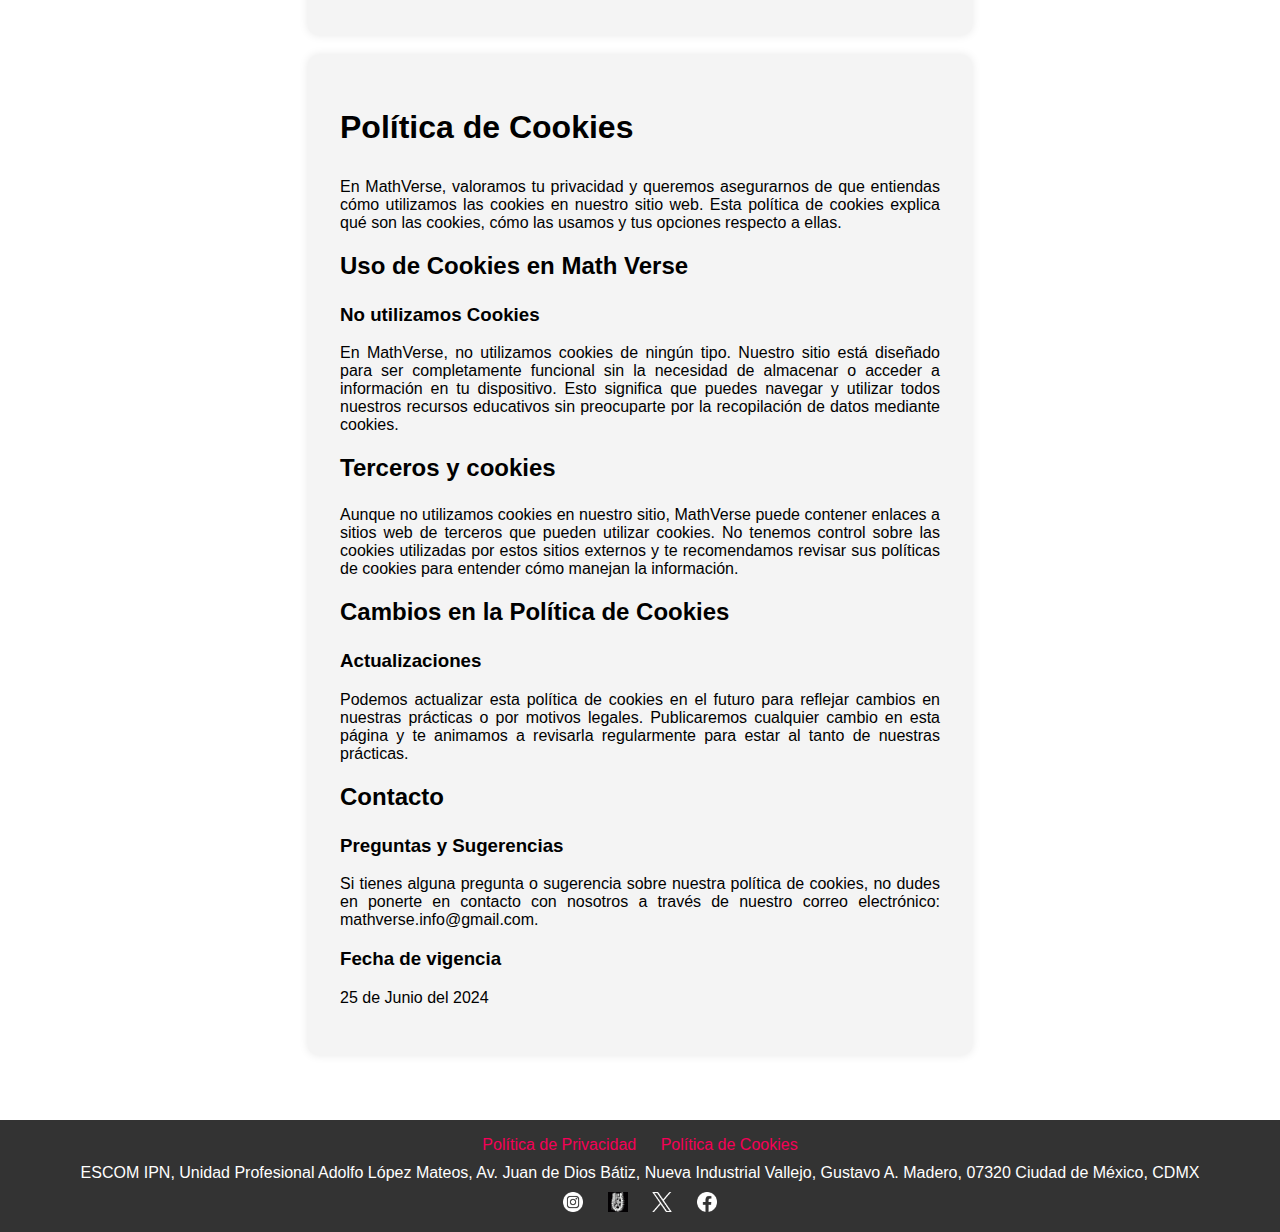
<file: politicas.html>
<!DOCTYPE html>
<html lang="es">
<head>
    <meta charset="UTF-8">
    <meta name="viewport" content="width=device-width, initial-scale=1.0">
    <title>Mathverse</title>
    <link rel="icon" type="image/x-icon" href="Images/mathverse.ico">
    <link rel="stylesheet" href="Styles/index.css">
</head>
<body>
<header>
    <div class="header-content">
        <div class="img-align">
            <img src="Images/mathverse.jpeg" alt="Mathverse" width="50">
        </div>
        <div>
            <h1>Mathverse</h1>
        </div>
    </div>
    <nav>
        <ul>
            <li><a href="index.html" class="inicio">Inicio</a></li>
            <li><a href="temario.html" class="temario">Temario</a></li>
            <li><a href="bibliografia.html" class="bibliografia">Bibliografía</a></li>
            <li><a href="politicas.html" class="tickets">Políticas</a></li>
        </ul>
    </nav>

</header>
<main>
    <div class="content-box" id="privacy">
        <h1>
            Política de privacidad
        </h1>
        <p>
            En MathVerse, tu privacidad es nuestra máxima prioridad. Queremos asegurarnos de que entiendas claramente cómo manejamos tu información personal. Esta política de privacidad detalla nuestras prácticas para garantizar tu seguridad y tranquilidad al interactuar con nuestra página educativa.
        </p>
        <h2>
            Recopilación de datos
        </h2>
        <h3>
            No recopilamos datos
        </h3>
        <p>
            En MathVerse, no recopilamos ningún tipo de dato personal. No es necesario que te registres o inicies sesión para interactuar con nuestra página. Nuestra plataforma está diseñada para ofrecer recursos educativos de manera anónima y segura.
        </p>
        <h2>
            Uso de la información
        </h2>
        <h3>
            Sin uso comercial
        </h3>
        <p>
            MathVerse es una plataforma educativa sin fines de lucro. No utilizamos ni compartimos tus datos con terceros para generar ingresos. Nuestro único objetivo es proporcionar contenido educativo de calidad.
        </p>
        <h2>
            Seguridad
        </h2>
        <h3>
            Protección de datos
        </h3>
        <p>
            Aunque no recopilamos datos personales, nos comprometemos a mantener un entorno seguro y libre de riesgos. Utilizamos medidas técnicas y organizativas adecuadas para proteger nuestra plataforma de accesos no autorizados y ciberataques.
        </p>
        <h2>
            Enlaces a Terceros
        </h2>
        <h3>
            Sitios Web externos
        </h3>
        <p>
            Nuestra página puede contener enlaces a otros sitios web de interés educativo. Sin embargo, una vez que hayas utilizado estos enlaces para salir de nuestra página, no tenemos control sobre esos sitios externos. Por lo tanto, no podemos ser responsables de la protección y privacidad de la información que proporciones mientras visitas dichos sitios, ya que no están regidos por esta política de privacidad. Te recomendamos que leas las políticas de privacidad aplicables a los sitios web en cuestión.
        </p>
        <h2>
            Cambios en la política de privacidad
        </h2>
        <h3>
            Actualizaciones
        </h3>
        <p>
            MathVerse puede actualizar esta política de privacidad periódicamente para reflejar cambios en nuestras prácticas o por motivos legales. Publicaremos cualquier cambio en esta página y te animamos a revisarla regularmente para estar al tanto de nuestras prácticas de privacidad.
        </p>
        <h2>
            Contacto
        </h2>
        <h3>
            Preguntas y Sugerencias
        </h3>
        <p>
            Si tienes alguna pregunta o sugerencia sobre nuestra política de privacidad, no dudes en ponerte en contacto con nosotros a través de nuestro correo electrónico: mathverse.info@gmail.com.
        </p>
        <h3>
            Fecha de vigencia
        </h3>
        <p> 25 de Junio del 2024 </p>

    </div>

    <div class="content-box" id="cookies">
        <h1>Política de Cookies</h1>
        <p>
            En MathVerse, valoramos tu privacidad y queremos asegurarnos de que entiendas cómo utilizamos las cookies en nuestro sitio web. Esta política de cookies explica qué son las cookies, cómo las usamos y tus opciones respecto a ellas.
        </p>
        <h2>
            Uso de Cookies en Math Verse
        </h2>
        <h3>
            No utilizamos Cookies
        </h3>
        <p>
            En MathVerse, no utilizamos cookies de ningún tipo. Nuestro sitio está diseñado para ser completamente funcional sin la necesidad de almacenar o acceder a información en tu dispositivo. Esto significa que puedes navegar y utilizar todos nuestros recursos educativos sin preocuparte por la recopilación de datos mediante cookies.
        </p>
        <h2>
            Terceros y cookies
        </h2>
        <p>
            Aunque no utilizamos cookies en nuestro sitio, MathVerse puede contener enlaces a sitios web de terceros que pueden utilizar cookies. No tenemos control sobre las cookies utilizadas por estos sitios externos y te recomendamos revisar sus políticas de cookies para entender cómo manejan la información.
        </p>
        <h2>
            Cambios en la Política de Cookies
        </h2>
        <h3>
            Actualizaciones
        </h3>
        <p>
            Podemos actualizar esta política de cookies en el futuro para reflejar cambios en nuestras prácticas o por motivos legales. Publicaremos cualquier cambio en esta página y te animamos a revisarla regularmente para estar al tanto de nuestras prácticas.
        </p>
        <h2>
            Contacto
        </h2>
        <h3>
            Preguntas y Sugerencias
        </h3>
        <p>
            Si tienes alguna pregunta o sugerencia sobre nuestra política de cookies, no dudes en ponerte en contacto con nosotros a través de nuestro correo electrónico: mathverse.info@gmail.com.
        </p>
        <h3>
            Fecha de vigencia
        </h3>
        <p> 25 de Junio del 2024 </p>
    </div>

</main>
<footer class="footer">
    <!-- Footer links -->
    <div class="footer-links">
        <a href="politicas.html#privacy">Política de Privacidad</a>
        <a href="politicas.html#cookies">Política de Cookies</a>
    </div>
    <!-- Footer company information -->
    <div class="footer-company">
        ESCOM IPN, Unidad Profesional Adolfo López Mateos, Av. Juan de Dios Bátiz, Nueva Industrial Vallejo, Gustavo A. Madero, 07320 Ciudad de México, CDMX
    </div>
    <!-- Footer social media links -->
    <div class="footer-social">
        <a href="https://www.instagram.com/explore/locations/739742848/escom-ipn/"><img src="Images/instagram.png" alt="Instagram" width="20" height="20"></a>
        <a href="https://www.escom.ipn.mx/" class="ipnlogo"><img src="Images/ipn.png" alt="RSS" width="20" height="20" border-adi></a>
        <a href="https://x.com/escomunidad?lang=en"><img src="Images/x.png" alt="X" width="20" height="20"></a>
        <a href="https://www.facebook.com/escomipnmx"><img src="Images/facebook.png" alt="Facebook" width="20" height="20"></a>
    </div>
</footer>
</body>
</html>
</file>
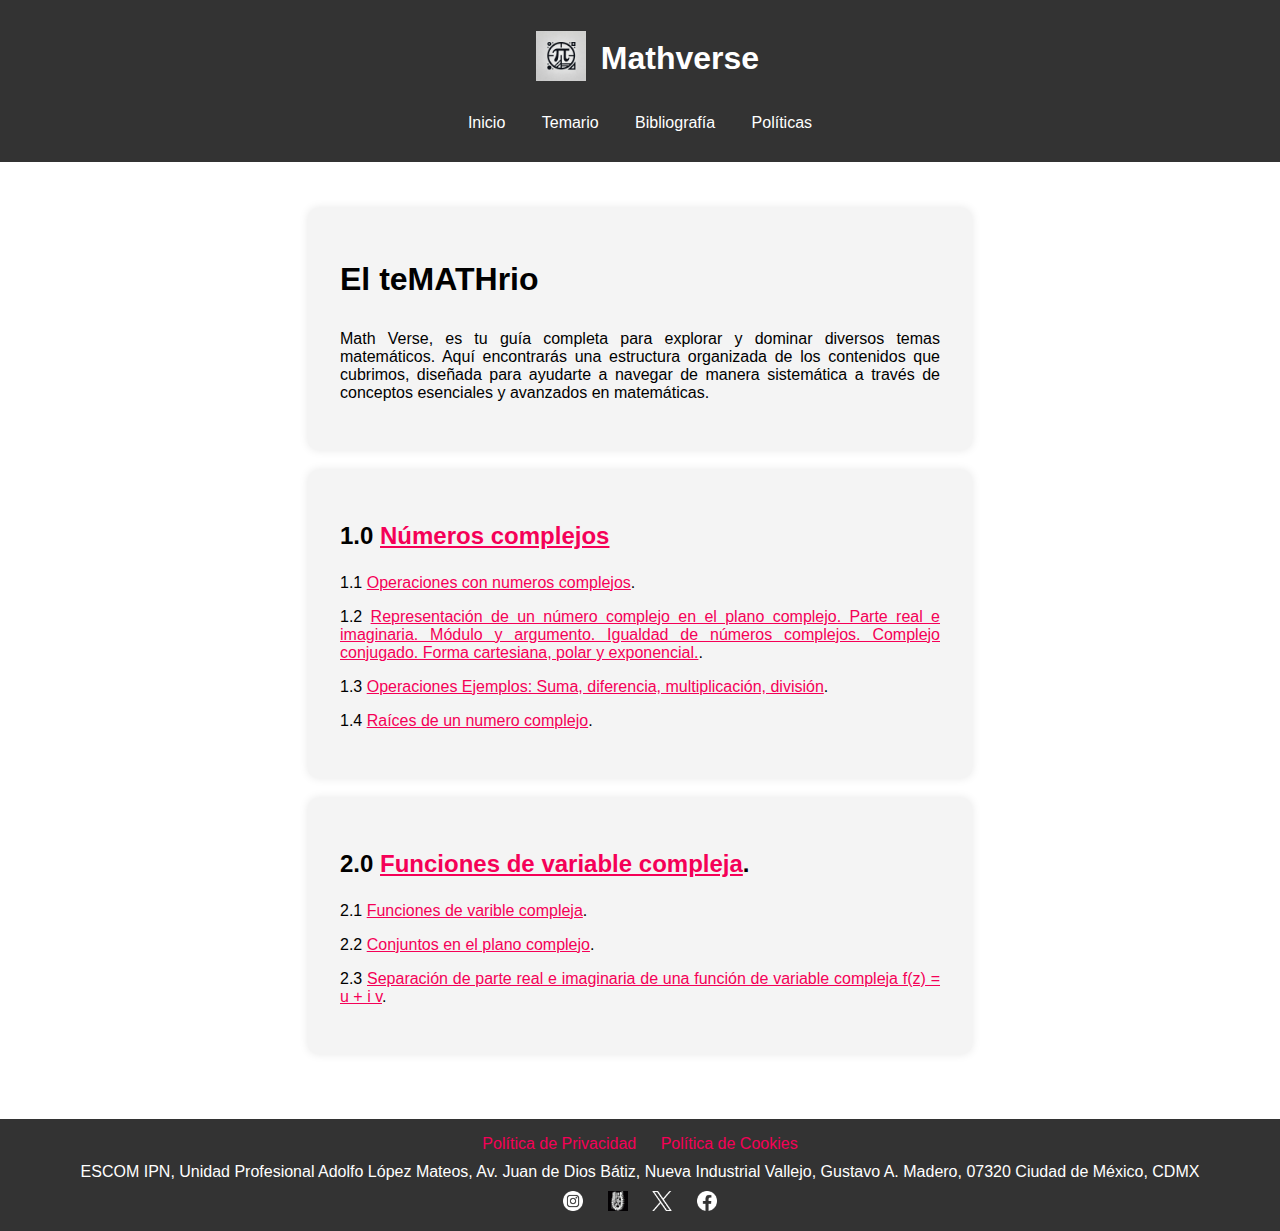
<file: temario.html>
<!DOCTYPE html>
<html lang="es">
<head>
    <meta charset="UTF-8">
    <meta name="viewport" content="width=device-width, initial-scale=1.0">
    <title>Mathverse</title>
    <link rel="icon" type="image/x-icon" href="Images/mathverse.ico">
    <link rel="stylesheet" href="Styles/temario.css">
</head>
<body>
<header>
    <div class="header-content">
        <div class="img-align">
            <img src="Images/mathverse.jpeg" alt="Mathverse" width="50">
        </div>
        <div>
            <h1>Mathverse</h1>
        </div>
    </div>
    <nav>
        <ul>
            <li><a href="index.html" class="inicio">Inicio</a></li>
            <li><a href="temario.html" class="temario">Temario</a></li>
            <li><a href="bibliografia.html" class="bibliografia">Bibliografía</a></li>
            <li><a href="politicas.html" class="tickets">Políticas</a></li>
        </ul>
    </nav>

</header>
<main>
    <div class="content-box">
        <h1>
            El teMATHrio
        </h1>
        <p>
            Math Verse, es tu guía completa para explorar y dominar diversos temas matemáticos. Aquí encontrarás una estructura organizada de los contenidos que cubrimos, diseñada para ayudarte a navegar de manera sistemática a través de conceptos esenciales y avanzados en matemáticas.
        </p>
    </div>
    <div class="content-box">
        <h2> 1.0 <a href="Complejos.html#Numeros">Números complejos </a></h2>
        <p>1.1 <a href="Complejos.html#Operaciones"> Operaciones con numeros complejos</a>.</p>
        <p>1.2 <a href="Complejos.html#Representacion"> Representación de un número complejo en el plano complejo. Parte real e imaginaria. Módulo y argumento. Igualdad de números complejos. Complejo conjugado. Forma cartesiana, polar y exponencial.</a>.</p>
        <p>1.3 <a href="Complejos.html#Operaciones2"> Operaciones Ejemplos: Suma, diferencia, multiplicación, división</a>.</p>
        <p>1.4 <a href="Complejos.html#Raices"> Raíces de un numero complejo</a>.</p>
    </div>
    <div class="content-box">
        <h2>2.0 <a href="VariableCompleja.html#funciones">Funciones de variable compleja</a>.</h2>
        <p>2.1 <a href="VariableCompleja.html#funciones"> Funciones de varible compleja</a>.</p>
        <p>2.2 <a href="VariableCompleja.html#conjuntos"> Conjuntos en el plano complejo</a>.</p>
        <p>2.3 <a href="VariableCompleja.html#separacion"> Separación de parte real e imaginaria de una función de variable compleja f(z) = u + i v</a>.</p>
    </div>

</main>
<footer class="footer">
    <!-- Footer links -->
    <div class="footer-links">
        <a href="politicas.html#privacy">Política de Privacidad</a>
        <a href="politicas.html#cookies">Política de Cookies</a>
    </div>
    <!-- Footer company information -->
    <div class="footer-company">
        ESCOM IPN, Unidad Profesional Adolfo López Mateos, Av. Juan de Dios Bátiz, Nueva Industrial Vallejo, Gustavo A. Madero, 07320 Ciudad de México, CDMX
    </div>
    <!-- Footer social media links -->
    <div class="footer-social">
        <a href="https://www.instagram.com/explore/locations/739742848/escom-ipn/"><img src="Images/instagram.png" alt="Instagram" width="20" height="20"></a>
        <a href="https://www.escom.ipn.mx/" class="ipnlogo"><img src="Images/ipn.png" alt="RSS" width="20" height="20"></a>
        <a href="https://x.com/escomunidad?lang=en"><img src="Images/x.png" alt="X" width="20" height="20"></a>
        <a href="https://www.facebook.com/escomipnmx"><img src="Images/facebook.png" alt="Facebook" width="20" height="20"></a>
    </div>
</footer>
</body>
</html>
</file>
<file: Styles/index.css>
body {
    margin: 0;
    font-family: Arial, sans-serif;
    background-color: #ffffff;
}

header {
    background-color: #333;
    color: white;
    text-align: center;
    padding: 1em 0;
    margin-bottom: 2%;
}

.header-content {
    display: flex;
    align-items: center;
    justify-content: center;
}

.img-align {
    padding: 15px;
}

nav {
    text-align: center; /* Centra los elementos dentro del nav horizontalmente */
}

nav ul {
    list-style-type: none;
    margin: 0;
    padding: 0;
    display: inline-block; /* Hace que la lista sea un bloque inline para que pueda centrarse */
}

nav li {
    display: inline-block; /* Hace que los elementos <li> se muestren en línea */
}

nav li a {
    display: block;
    color: white;
    text-align: center;
    padding: 14px 16px;
    text-decoration: none;
}

/* Estilos :hover para cada enlace */
nav li a.inicio:hover {
    background-color: rgba(83, 15, 15, 0.5) !important;
}

nav li a.temario:hover {
    background-color: rgba(16, 86, 16, 0.5) !important;
}

nav li a.bibliografia:hover {
    background-color: rgba(20, 28, 89, 0.5) !important;
}

nav li a.tickets:hover {
    background-color: rgba(68, 75, 21, 0.5) !important;
}

main {
    display: flex;
    flex-direction: column; /* Apila los div verticalmente */
    align-items: center;
    padding: 20px;
}

.content-box {
    background-color: #f4f4f4;
    padding: 2em;
    border-radius: 10px;
    box-shadow: 0 0 10px rgba(0, 0, 0, 0.1);
    max-width: 600px;
    margin-bottom: 20px; /* Espacio entre los divs */
    text-align: justify; /* Justifica el texto del párrafo */
    width: 100%; /* Para asegurarse de que el div tome todo el ancho disponible dentro del main */
}

.content-box h1, .content-box h2 {
    text-align: left; /* Alinea el h1 y h2 a la izquierda */
    margin-bottom: 1em; /* Espacio inferior para separar del párrafo */
}

.content-box a{
    color: #f50057;
}

.welcome-image {
    display: flex;
    justify-content: center;
    align-items: center;
}

footer {
    background-color: #333;
    color: white;
    text-align: center;
    padding: 1em 0;
    bottom: 0;
    width: 100%;
    margin-top: 2%;
}

.footer .footer-links {
    margin-bottom: 10px;
}

.footer .footer-links a {
    margin: 0 10px;
    color: #f50057;
    text-decoration: none;
}

.footer .footer-links a:hover {
    text-decoration: underline;
}

.footer .footer-social {
    margin-top: 10px;
}

.footer .footer-social a {
    margin: 0 10px;
    color: #666;
    text-decoration: none;
}

.footer .footer-social a:hover {
    color: #000;
}
</file>
<file: Styles/bibliografia.css>
body {
    margin: 0;
    font-family: Arial, sans-serif;
    background-color: #ffffff;
}

header {
    background-color: #333;
    color: white;
    text-align: center;
    padding: 1em 0;
    margin-bottom: 2%;
}

.header-content {
    display: flex;
    align-items: center;
    justify-content: center;
}

.img-align {
    padding: 15px;
}

nav {
    text-align: center; /* Centra los elementos dentro del nav horizontalmente */
}

nav ul {
    list-style-type: none;
    margin: 0;
    padding: 0;
    display: inline-block; /* Hace que la lista sea un bloque inline para que pueda centrarse */
}

nav li {
    display: inline-block; /* Hace que los elementos <li> se muestren en línea */
}

nav li a {
    display: block;
    color: white;
    text-align: center;
    padding: 14px 16px;
    text-decoration: none;
}

/* Estilos :hover para cada enlace */
nav li a.inicio:hover {
    background-color: rgba(83, 15, 15, 0.5) !important;
}

nav li a.temario:hover {
    background-color: rgba(16, 86, 16, 0.5) !important;
}

nav li a.bibliografia:hover {
    background-color: rgba(20, 28, 89, 0.5) !important;
}

nav li a.tickets:hover {
    background-color: rgba(68, 75, 21, 0.5) !important;
}

main {
    display: flex;
    flex-direction: column; /* Apila los div verticalmente */
    align-items: center;
    padding: 20px;
}

.content-box {
    background-color: #f4f4f4;
    padding: 2em;
    border-radius: 10px;
    box-shadow: 0 0 10px rgba(0, 0, 0, 0.1);
    max-width: 600px;
    margin-bottom: 20px; /* Espacio entre los divs */
    text-align: justify; /* Justifica el texto del párrafo */
    width: 100%; /* Para asegurarse de que el div tome todo el ancho disponible dentro del main */
}

.content-box h1, .content-box h2 {
    text-align: left; /* Alinea el h1 y h2 a la izquierda */
    margin-bottom: 1em; /* Espacio inferior para separar del párrafo */
}

.content-box a{
    color: #f50057;
}

.welcome-image {
    display: flex;
    justify-content: center;
    align-items: center;
}

.boton-container {
    text-align: center; /* Alinea el contenido al centro */
}
.boton-descarga {
    display: inline-block;
    padding: 10px 20px;
    background-color: rgb(65, 33, 33);
    color: #fff;
    text-decoration: none;
    font-size: 16px;
    border-radius: 5px;
    border: none;
    cursor: pointer;
    text-align: center; /* Alinea el texto dentro del botón */
    margin: 0 auto; /* Centra horizontalmente el botón */
}
.boton-descarga:hover {
    background-color: #333;
}

footer {
    background-color: #333;
    color: white;
    text-align: center;
    padding: 1em 0;
    bottom: 0;
    width: 100%;
    margin-top: 2%;
}

.footer .footer-links {
    margin-bottom: 10px;
}

.footer .footer-links a {
    margin: 0 10px;
    color: #f50057;
    text-decoration: none;
}

.footer .footer-links a:hover {
    text-decoration: underline;
}

.footer .footer-social {
    margin-top: 10px;
}

.footer .footer-social a {
    margin: 0 10px;
    color: #666;
    text-decoration: none;
}

.footer .footer-social a:hover {
    color: #000;
}
</file>
<file: Styles/temario.css>
body {
    margin: 0;
    font-family: Arial, sans-serif;
    background-color: #ffffff;
}

header {
    background-color: #333;
    color: white;
    text-align: center;
    padding: 1em 0;
    margin-bottom: 2%;
}

.header-content {
    display: flex;
    align-items: center;
    justify-content: center;
}

.img-align {
    padding: 15px;
}

nav {
    text-align: center; /* Centra los elementos dentro del nav horizontalmente */
}

nav ul {
    list-style-type: none;
    margin: 0;
    padding: 0;
    display: inline-block; /* Hace que la lista sea un bloque inline para que pueda centrarse */
}

nav li {
    display: inline-block; /* Hace que los elementos <li> se muestren en línea */
}

nav li a {
    display: block;
    color: white;
    text-align: center;
    padding: 14px 16px;
    text-decoration: none;
}

/* Estilos :hover para cada enlace */
nav li a.inicio:hover {
    background-color: rgba(83, 15, 15, 0.5) !important;
}

nav li a.temario:hover {
    background-color: rgba(16, 86, 16, 0.5) !important;
}

nav li a.bibliografia:hover {
    background-color: rgba(20, 28, 89, 0.5) !important;
}

nav li a.tickets:hover {
    background-color: rgba(68, 75, 21, 0.5) !important;
}

main {
    display: flex;
    flex-direction: column; /* Apila los div verticalmente */
    align-items: center;
    padding: 20px;
}

.content-box {
    background-color: #f4f4f4;
    padding: 2em;
    border-radius: 10px;
    box-shadow: 0 0 10px rgba(0, 0, 0, 0.1);
    max-width: 600px;
    margin-bottom: 20px; /* Espacio entre los divs */
    text-align: justify; /* Justifica el texto del párrafo */
    width: 100%; /* Para asegurarse de que el div tome todo el ancho disponible dentro del main */
}

.content-box h1, .content-box h2 {
    text-align: left; /* Alinea el h1 y h2 a la izquierda */
    margin-bottom: 1em; /* Espacio inferior para separar del párrafo */
}

.content-box a{
    color: #f50057;
}



footer {
    background-color: #333;
    color: white;
    text-align: center;
    padding: 1em 0;
    bottom: 0;
    width: 100%;
    margin-top: 2%;
}

.footer .footer-links {
    margin-bottom: 10px;
}

.footer .footer-links a {
    margin: 0 10px;
    color: #f50057;
    text-decoration: none;
}

.footer .footer-links a:hover {
    text-decoration: underline;
}

.footer .footer-social {
    margin-top: 10px;
}

.footer .footer-social a {
    margin: 0 10px;
    color: #666;
    text-decoration: none;
}

.footer .footer-social a:hover {
    color: #000;
}
</file>
